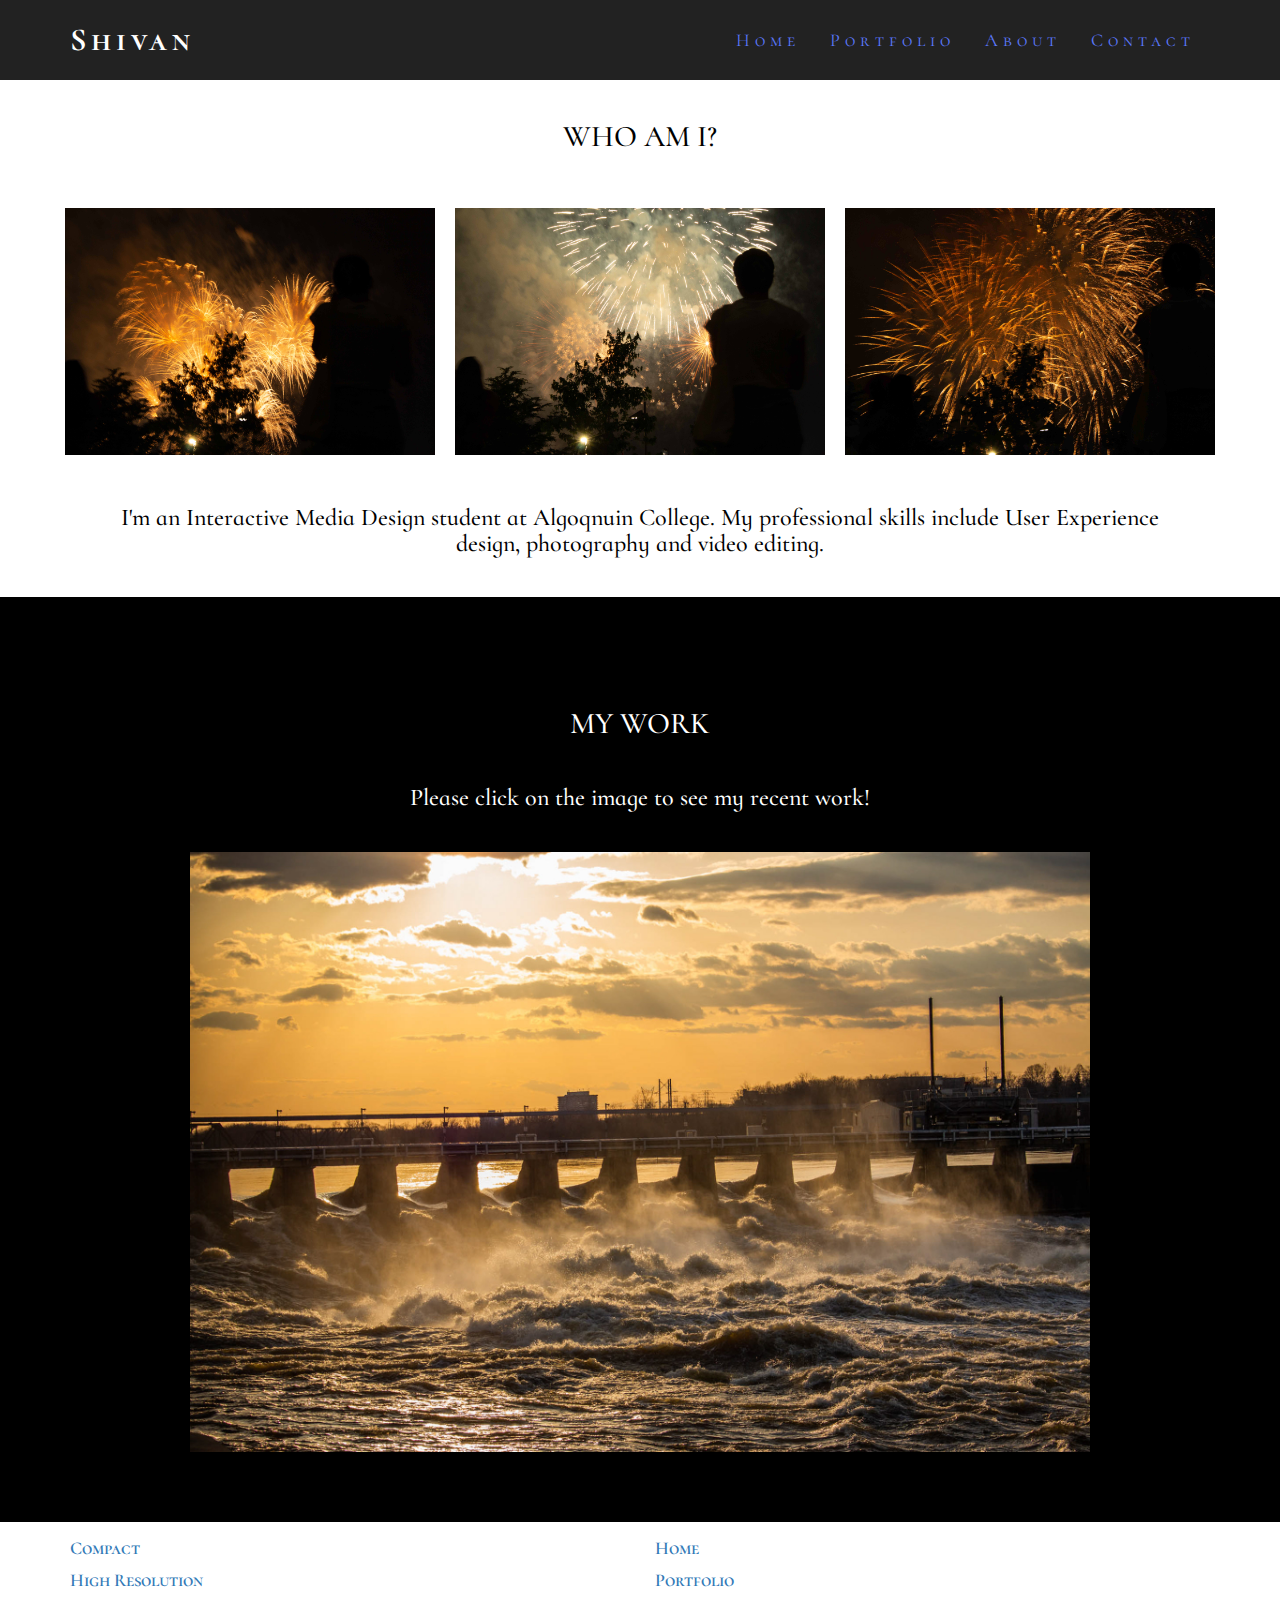
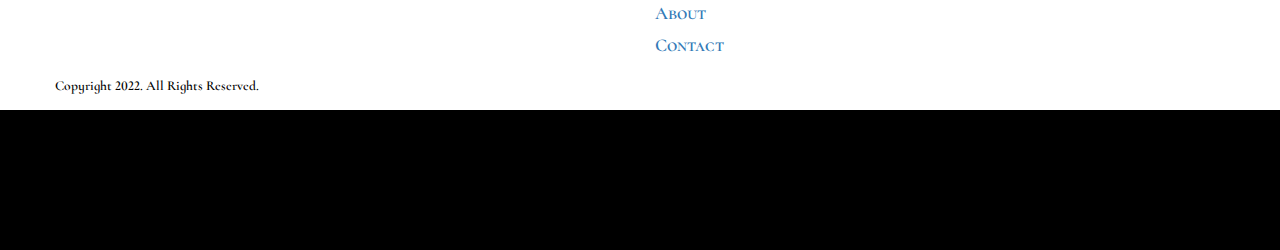
<file: index.html>
<!DOCTYPE html>
<html lang="en">
<head>
  <!-- Theme Made By www.w3schools.com - No Copyright -->
  <title>Shivan Portfolio</title>
  <meta charset="utf-8">
  <meta name="viewport" content="width=device-width, initial-scale=1">
  <link rel="stylesheet" href="https://maxcdn.bootstrapcdn.com/bootstrap/3.4.1/css/bootstrap.min.css">
  <link href="https://fonts.googleapis.com/css?family=Montserrat" rel="stylesheet">
  <link rel="preconnect" href="https://fonts.googleapis.com">
<link rel="preconnect" href="https://fonts.gstatic.com" crossorigin>
<link href="https://fonts.googleapis.com/css2?family=Cormorant+Infant:ital,wght@0,300;0,400;0,500;0,600;0,700;1,300;1,400;1,500;1,600;1,700&family=Cormorant+SC:wght@300;400;500;600;700&family=Cormorant:ital,wght@0,300;0,400;0,500;0,600;0,700;1,300;1,400;1,500;1,600;1,700&display=swap" rel="stylesheet">
  <script src="https://ajax.googleapis.com/ajax/libs/jquery/3.6.0/jquery.min.js"></script>
  <script src="https://maxcdn.bootstrapcdn.com/bootstrap/3.4.1/js/bootstrap.min.js"></script>
  <link rel="stylesheet" href="style.css">
  <style>
  body {
    font: 20px Cormorant infant, serif;
    line-height: 1.8;
    color: #000000;
  }
  p {font-size: 16px;}
  .margin {margin-bottom: 45px;}
  .bg-1 { 
    background-color: #ffffff; /* Green */
    color: #000000;
  }
  .bg-2 { 
    background-color: #000000; /* Dark Blue */
    color: #ffffff;
  }
  .bg-3 { 
    background-color: #ffffff; /* White */
    color: #000000;
  }
  .bg-4 { 
    background-color: #000000; /* Black Gray */
    color: rgb(255, 255, 255);
  }
  .container-fluid {
    padding-top: 70px;
    padding-bottom: 70px;
  }
  .navbar {
    padding-top: 15px;
    padding-bottom: 15px;
    border: 0;
    border-radius: 0;
    margin-bottom: 0;
    font-size: 12px;
    letter-spacing: 5px;
  }
  .navbar-nav  li a:hover {
    
    background-color: rgb(193, 71, 71);
    color: #ffffff !important;
    
  }
  </style>
</head>
<body>

<!-- Navbar -->
<nav class="navbar navbar-inverse">
  <div class="container">
    <div class="navbar-header">
      <button type="button" class="navbar-toggle" data-toggle="collapse" data-target="#myNavbar">
        <span class="icon-bar"></span>
        <span class="icon-bar"></span>
        <span class="icon-bar"></span>                        
      </button>
      <a class="navbar-brand" href="index.html" style="color:white">Shivan</a>
    </div>
    <div class="collapse navbar-collapse" id="myNavbar">
      <ul class="nav navbar-nav navbar-right">
        <li><a href="index.html" style="color:rgb(92, 121, 252)">Home</a></li>
        <li><a href="portfolio.html" style="color:rgb(92, 121, 252)">Portfolio</a></li>
        <li><a href="about.html" style="color:rgb(92, 121, 252)">About</a></li>
        <li><a href="contact.html" style="color:rgb(92, 121, 252)">Contact</a></li>
      </ul>
    </div>
  </div>
</nav>

<!-- First Container -->
<div class="container text-center bg-1">
  <h2 class="margin">WHO AM I?</h2>

<div class="row">

  <div class="column">
    <a href="about.html">
    <img src="images/fireworks_webfile_image/fireworks-5.jpg" alt="fireworks_5" style="width:100%">
  </div>
</a>

  <div class="column">
    <a href="about.html">
    <img src="images/fireworks_webfile_image/fireworks-7.jpg" alt="fireworks_1 " style="width:100%">
  </a>
  </div>

  <div class="column">
    <a href="about.html">
    <img src="images/fireworks_webfile_image/fireworks-13.jpg" alt="fireworks_13" style="width:100%">
  </a>
  </div>
</div>
  <h3>I'm an Interactive Media Design student at Algoqnuin College. My professional skills include User Experience design, photography and video editing. </h3>
</div>

<!-- Second Container -->
<div class="container-fluid bg-2 text-center">
  <h2 class="margin">MY WORK</h2>
  <h3> Please click on the image to see my recent work! </h3>
  <!-- adding image to portfolio and link-->
  <a href = "portfolio.html">
  <img src="images/portfolio_images/city&nature4.jpg" alt="dam_at_sunset" height="600px" > 
</a>
</div>


<!-- Bootstrap footer-->

<footer class="footer-59391">
  <div class="container">
  <div class="row mb-5">
  <div class="col-md-4">
  <div class="site-logo">
  </div>
  </div>
  <div class="col-md-8 text-md-right">
  <ul class="list-unstyled social-icons">
  <li><a href="#" class="fb"><span class="icon-facebook"></span></a></li>
  <li><a href="#" class="tw"><span class="icon-twitter"></span></a></li>
  <li><a href="#" class="in"><span class="icon-instagram"></span></a></li>
  <li><a href="#" class="be"><span class="icon-behance"></span></a></li>
  <li><a href="#" class="dr"><span class="icon-dribbble"></span></a></li>
  <li><a href="#" class="yt"><span class="icon-play"></span></a></li>
  </ul>
  </div>
  </div>
  <div class="row mb-5">
  <div class="col-md-6 ">
  <ul class="nav-links list-unstyled nav-left">
  <li><a href="portfolio.html">Compact</a></li>
  <li><a href="portfolio copy.html">High Resolution</a></li>
  </ul>
  </div>
  <div class="col-md-6 text-md-right">
  <ul class="nav-links list-unstyled nav-right">
  <li><a href="#">Home</a></li>
  <li><a href="portfolio.html">Portfolio</a></li>
  <li><a href="about.html">About</a></li>
  <li><a href="contact.html">Contact</a></li>
  </ul>
  </div>
  </div>
  <div class="row">
  <div class="col ">
  <div class="copyright">
  <p><small>Copyright 2022. All Rights Reserved.</small></p>
  </div>
  </div>
  </div>
  </div>
  </footer>


<!-- Footer -->
<footer class="container-fluid bg-4 text-center">
  
</footer>

</body>
</html>
</file>
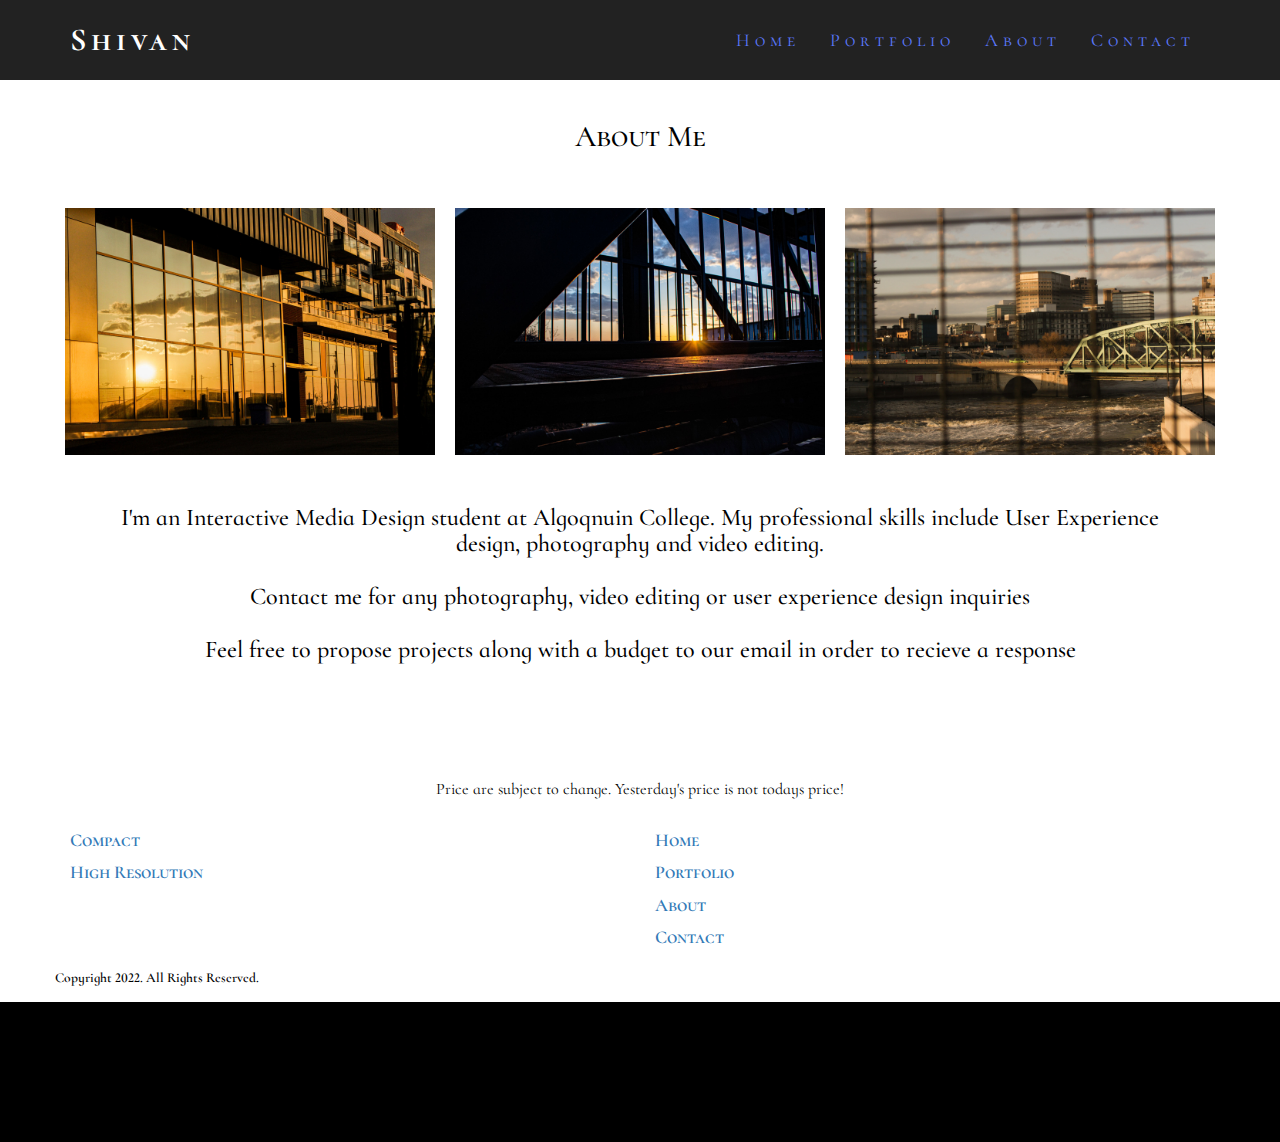
<file: about.html>
<!DOCTYPE html>
<html lang="en">
<head>
  <!-- Theme Made By www.w3schools.com - No Copyright -->
  <title>Shivan Portfolio</title>
  <meta charset="utf-8">
  <meta name="viewport" content="width=device-width, initial-scale=1">
  <link rel="stylesheet" href="https://maxcdn.bootstrapcdn.com/bootstrap/3.4.1/css/bootstrap.min.css">
  <link href="https://fonts.googleapis.com/css?family=Montserrat" rel="stylesheet">
  <link rel="preconnect" href="https://fonts.googleapis.com">
<link rel="preconnect" href="https://fonts.gstatic.com" crossorigin>
<link href="https://fonts.googleapis.com/css2?family=Cormorant+Infant:ital,wght@0,300;0,400;0,500;0,600;0,700;1,300;1,400;1,500;1,600;1,700&family=Cormorant+SC:wght@300;400;500;600;700&family=Cormorant:ital,wght@0,300;0,400;0,500;0,600;0,700;1,300;1,400;1,500;1,600;1,700&display=swap" rel="stylesheet">
  <script src="https://ajax.googleapis.com/ajax/libs/jquery/3.6.0/jquery.min.js"></script>
  <script src="https://maxcdn.bootstrapcdn.com/bootstrap/3.4.1/js/bootstrap.min.js"></script>
  <link rel="stylesheet" href="style.css">
  <style>
  body {
    font: 20px Cormorant infant, serif;
    line-height: 1.8;
    color: #000000;
  }
  p {font-size: 16px;}
  .margin {margin-bottom: 45px;}
  .bg-1 { 
    background-color: #ffffff; /* Green */
    color: #000000;
  }
  .bg-2 { 
    background-color: #000000; /* Dark Blue */
    color: #ffffff;
  }
  .bg-3 { 
    background-color: #ffffff; /* White */
    color: #000000;
  }
  .bg-4 { 
    background-color: #000000; /* Black Gray */
    color: rgb(255, 255, 255);
  }
  .container-fluid {
    padding-top: 70px;
    padding-bottom: 70px;
  }
  .navbar {
    padding-top: 15px;
    padding-bottom: 15px;
    border: 0;
    border-radius: 0;
    margin-bottom: 0;
    font-size: 12px;
    letter-spacing: 5px;
  }
  .navbar-nav  li a:hover {
    
    background-color: rgb(255, 255, 255);
    color: #ffffff !important;
    
  }
  </style>
</head>
<body>

<!-- Navbar -->
<nav class="navbar navbar-inverse">
    <div class="container">
      <div class="navbar-header">
        <button type="button" class="navbar-toggle" data-toggle="collapse" data-target="#myNavbar">
          <span class="icon-bar"></span>
          <span class="icon-bar"></span>
          <span class="icon-bar"></span>                        
        </button>
        <a class="navbar-brand" href="index.html" style="color:white">Shivan</a>
      </div>
      <div class="collapse navbar-collapse" id="myNavbar">
        <ul class="nav navbar-nav navbar-right">
          <li><a href="index.html" style="color:rgb(92, 121, 252)">Home</a></li>
          <li><a href="portfolio.html" style="color:rgb(92, 121, 252)">Portfolio</a></li>
          <li><a href="about.html" style="color:rgb(92, 121, 252)">About</a></li>
          <li><a href="contact.html" style="color:rgb(92, 121, 252)">Contact</a></li>
        </ul>
      </div>
    </div>
  </nav>


  <div class="container text-center bg-1">
    <h2 class="margin">About Me</h2>
  
  <div class="row">
  

    <div class="column">
        <a href="portfolio.html">
        <img src="images/portfolio_images/city&nature17.jpg" alt="city_17" style="width:100%">
      </a>
      </div>

    <div class="column">
      <a href="portfolio.html">
      <img src="images/portfolio_images/city&nature18.jpg" alt="city_18" style="width:100%">
    </div>
  </a>
  
    
  
    <div class="column">
      <a href="portfolio.html">
        <img src="images/portfolio_images/city&nature1.jpg" alt="city_1" style="width:100%">
    </a>
    </div>
  </div>
    <h3>I'm an Interactive Media Design student at Algoqnuin College. My professional skills include User Experience design, photography and video editing.<br>
    <br>
Contact me for any photography, video editing or user experience design inquiries <br>
<br>
Feel free to propose projects along with a budget to our email in order to recieve a response </h3>
<br>
<br>
<p >Price are subject to change. Yesterday's price is not todays price!</p>

  </div>
  








<!-- Bootstrap footer-->

<footer class="footer-59391">
    <div class="container">
    <div class="row mb-5">
    <div class="col-md-4">
    <div class="site-logo">
    </div>
    </div>
    <div class="col-md-8 text-md-right">
    <ul class="list-unstyled social-icons">
    <li><a href="#" class="fb"><span class="icon-facebook"></span></a></li>
    <li><a href="#" class="tw"><span class="icon-twitter"></span></a></li>
    <li><a href="#" class="in"><span class="icon-instagram"></span></a></li>
    <li><a href="#" class="be"><span class="icon-behance"></span></a></li>
    <li><a href="#" class="dr"><span class="icon-dribbble"></span></a></li>
    <li><a href="#" class="yt"><span class="icon-play"></span></a></li>
    </ul>
    </div>
    </div>
    <div class="row mb-5">
    <div class="col-md-6 ">
    <ul class="nav-links list-unstyled nav-left">
    <li><a href="portfolio.html">Compact</a></li>
    <li><a href="portfolio copy.html">High Resolution</a></li>
    </ul>
    </div>
    <div class="col-md-6 text-md-right">
    <ul class="nav-links list-unstyled nav-right">
    <li><a href="#">Home</a></li>
    <li><a href="portfolio.html">Portfolio</a></li>
    <li><a href="about.html">About</a></li>
    <li><a href="contact.html">Contact</a></li>
    </ul>
    </div>
    </div>
    <div class="row">
    <div class="col ">
    <div class="copyright">
    <p><small>Copyright 2022. All Rights Reserved.</small></p>
    </div>
    </div>
    </div>
    </div>
    </footer>
  
  
  <!-- Footer -->
  <footer class="container-fluid bg-4 text-center">
    
  </footer>



</body>
</html>
</file>
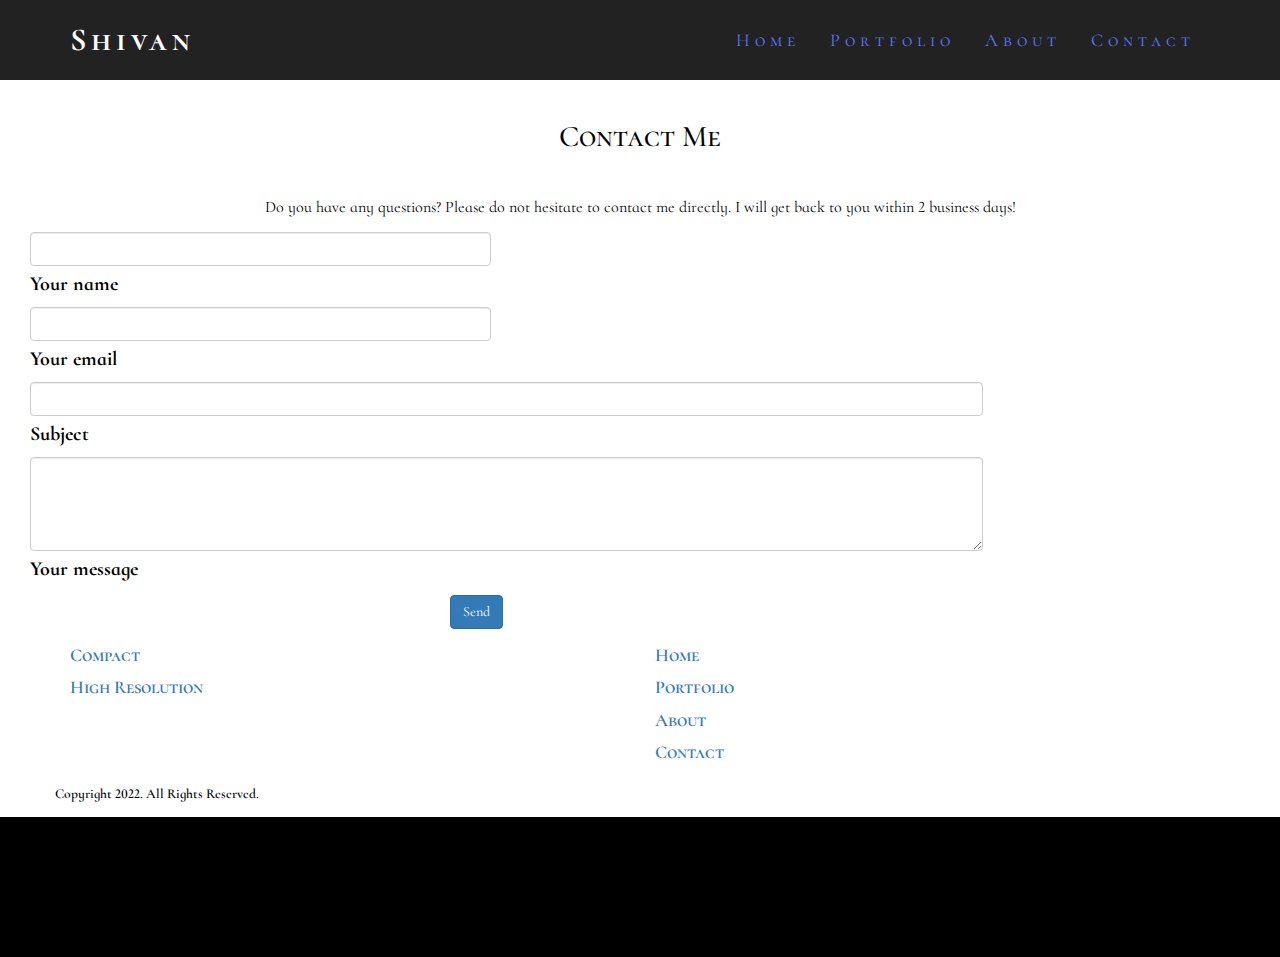
<file: contact.html>
<!DOCTYPE html>
<html lang="en">
<head>
  <!-- Theme Made By www.w3schools.com - No Copyright -->
  <title>Shivan Portfolio</title>
  <meta charset="utf-8">
  <meta name="viewport" content="width=device-width, initial-scale=1">
  <link rel="stylesheet" href="https://maxcdn.bootstrapcdn.com/bootstrap/3.4.1/css/bootstrap.min.css">
  <link href="https://fonts.googleapis.com/css?family=Montserrat" rel="stylesheet">
  <link rel="preconnect" href="https://fonts.googleapis.com">
<link rel="preconnect" href="https://fonts.gstatic.com" crossorigin>
<link href="https://fonts.googleapis.com/css2?family=Cormorant+Infant:ital,wght@0,300;0,400;0,500;0,600;0,700;1,300;1,400;1,500;1,600;1,700&family=Cormorant+SC:wght@300;400;500;600;700&family=Cormorant:ital,wght@0,300;0,400;0,500;0,600;0,700;1,300;1,400;1,500;1,600;1,700&display=swap" rel="stylesheet">
  <script src="https://ajax.googleapis.com/ajax/libs/jquery/3.6.0/jquery.min.js"></script>
  <script src="https://maxcdn.bootstrapcdn.com/bootstrap/3.4.1/js/bootstrap.min.js"></script>
  <link rel="stylesheet" href="style.css">
  <style>
  body {
    font: 20px Cormorant infant, serif;
    line-height: 1.8;
    color: #000000;
  }
  p {font-size: 16px;}
  .margin {margin-bottom: 45px;}
  .bg-1 { 
    background-color: #ffffff; /* Green */
    color: #000000;
  }
  .bg-2 { 
    background-color: #000000; /* Dark Blue */
    color: #ffffff;
  }
  .bg-3 { 
    background-color: #ffffff; /* White */
    color: #000000;
  }
  .bg-4 { 
    background-color: #000000; /* Black Gray */
    color: rgb(255, 255, 255);
  }
  .container-fluid {
    padding-top: 70px;
    padding-bottom: 70px;
  }
  .navbar {
    padding-top: 15px;
    padding-bottom: 15px;
    border: 0;
    border-radius: 0;
    margin-bottom: 0;
    font-size: 12px;
    letter-spacing: 5px;
  }
  .navbar-nav  li a:hover {
    
    background-color: rgb(255, 255, 255);
    color: #ffffff !important;
    
  }
  </style>
</head>
<body>

<!-- Navbar -->
<nav class="navbar navbar-inverse">
    <div class="container">
      <div class="navbar-header">
        <button type="button" class="navbar-toggle" data-toggle="collapse" data-target="#myNavbar">
          <span class="icon-bar"></span>
          <span class="icon-bar"></span>
          <span class="icon-bar"></span>                        
        </button>
        <a class="navbar-brand" href="index.html" style="color:white">Shivan</a>
      </div>
      <div class="collapse navbar-collapse" id="myNavbar">
        <ul class="nav navbar-nav navbar-right">
          <li><a href="index.html" style="color:rgb(92, 121, 252)">Home</a></li>
          <li><a href="portfolio.html" style="color:rgb(92, 121, 252)">Portfolio</a></li>
          <li><a href="about.html" style="color:rgb(92, 121, 252)">About</a></li>
          <li><a href="contact.html" style="color:rgb(92, 121, 252)">Contact</a></li>
        </ul>
      </div>
    </div>
  </nav>

<!--Contact form from bootstrap-->
  <section class="mb-4">

    <!--Section heading-->
    <h2 class="h1-responsive font-weight-bold text-center my-4">Contact Me</h2>
    <!--Section description-->
    <p class="text-center w-responsive mx-auto mb-5">Do you have any questions? Please do not hesitate to contact me directly. I will get back to you within 2 business days!</p>

    <div class="row">
       
        <!--Grid column-->
        <div class="col-md-9 mb-md-0 mb-5">
            <form id="contact-form" name="contact-form" action="mail.php" method="POST">

                <!--Grid row-->
                <div class="row">

                    <!--Grid column-->
                    <div class="col-md-6" style="margin-left: 30px;">
                        <div class="md-form mb-0">
                            <input type="text" id="name" name="name" class="form-control">
                            <label for="name" class="">Your name</label>
                        </div>
                    </div>
                    <!--Grid column-->

                    <!--Grid column-->
                    <div class="col-md-6" style="margin-left: 30px;">
                        <div class="md-form mb-0">
                            <input type="text" id="email" name="email" class="form-control">
                            <label for="email" class="">Your email</label>
                        </div>
                    </div>
                    <!--Grid column-->

                </div>
                <!--Grid row-->

                <!--Grid row-->
                <div class="row">
                    <div class="col-md-12" style="margin-left: 30px;">
                        <div class="md-form mb-0">
                            <input type="text" id="subject" name="subject" class="form-control">
                            <label for="subject" class="">Subject</label>
                        </div>
                    </div>
                </div>
                <!--Grid row-->

                <!--Grid row-->
                <div class="row">

                    <!--Grid column-->
                    <div class="col-md-12" style="margin-left: 30px;">

                        <div class="md-form">
                            <textarea type="text" id="message" name="message" rows="4" class="form-control md-textarea"></textarea>
                            <label for="message">Your message</label>
                        </div>

                    </div>
                </div>
                <!--Grid row-->
         
            </form>

            <div class="text-center text-md-left">
                <a class="btn btn-primary" onclick="document.getElementById('contact-form').submit();">Send</a>
            </div>
            <div class="status"></div>
        </div>
        <!--Grid column-->

     
    </div>

</section>










  <!-- Bootstrap footer-->

<footer class="footer-59391">
    <div class="container">
    <div class="row mb-5">
    <div class="col-md-4">
    <div class="site-logo">
    </div>
    </div>
    <div class="col-md-8 text-md-right">
    <ul class="list-unstyled social-icons">
    <li><a href="#" class="fb"><span class="icon-facebook"></span></a></li>
    <li><a href="#" class="tw"><span class="icon-twitter"></span></a></li>
    <li><a href="#" class="in"><span class="icon-instagram"></span></a></li>
    <li><a href="#" class="be"><span class="icon-behance"></span></a></li>
    <li><a href="#" class="dr"><span class="icon-dribbble"></span></a></li>
    <li><a href="#" class="yt"><span class="icon-play"></span></a></li>
    </ul>
    </div>
    </div>
    <div class="row mb-5">
    <div class="col-md-6 ">
    <ul class="nav-links list-unstyled nav-left">
    <li><a href="portfolio.html">Compact</a></li>
    <li><a href="portfolio copy.html">High Resolution</a></li>
    </ul>
    </div>
    <div class="col-md-6 text-md-right">
    <ul class="nav-links list-unstyled nav-right">
    <li><a href="#">Home</a></li>
    <li><a href="portfolio.html">Portfolio</a></li>
    <li><a href="about.html">About</a></li>
    <li><a href="contact.html">Contact</a></li>
    </ul>
    </div>
    </div>
    <div class="row">
    <div class="col ">
    <div class="copyright">
    <p><small>Copyright 2022. All Rights Reserved.</small></p>
    </div>
    </div>
    </div>
    </div>
    </footer>
  
  
  <!-- Footer -->
  <footer class="container-fluid bg-4 text-center">
    
  </footer>













</body>
</html>
</file>
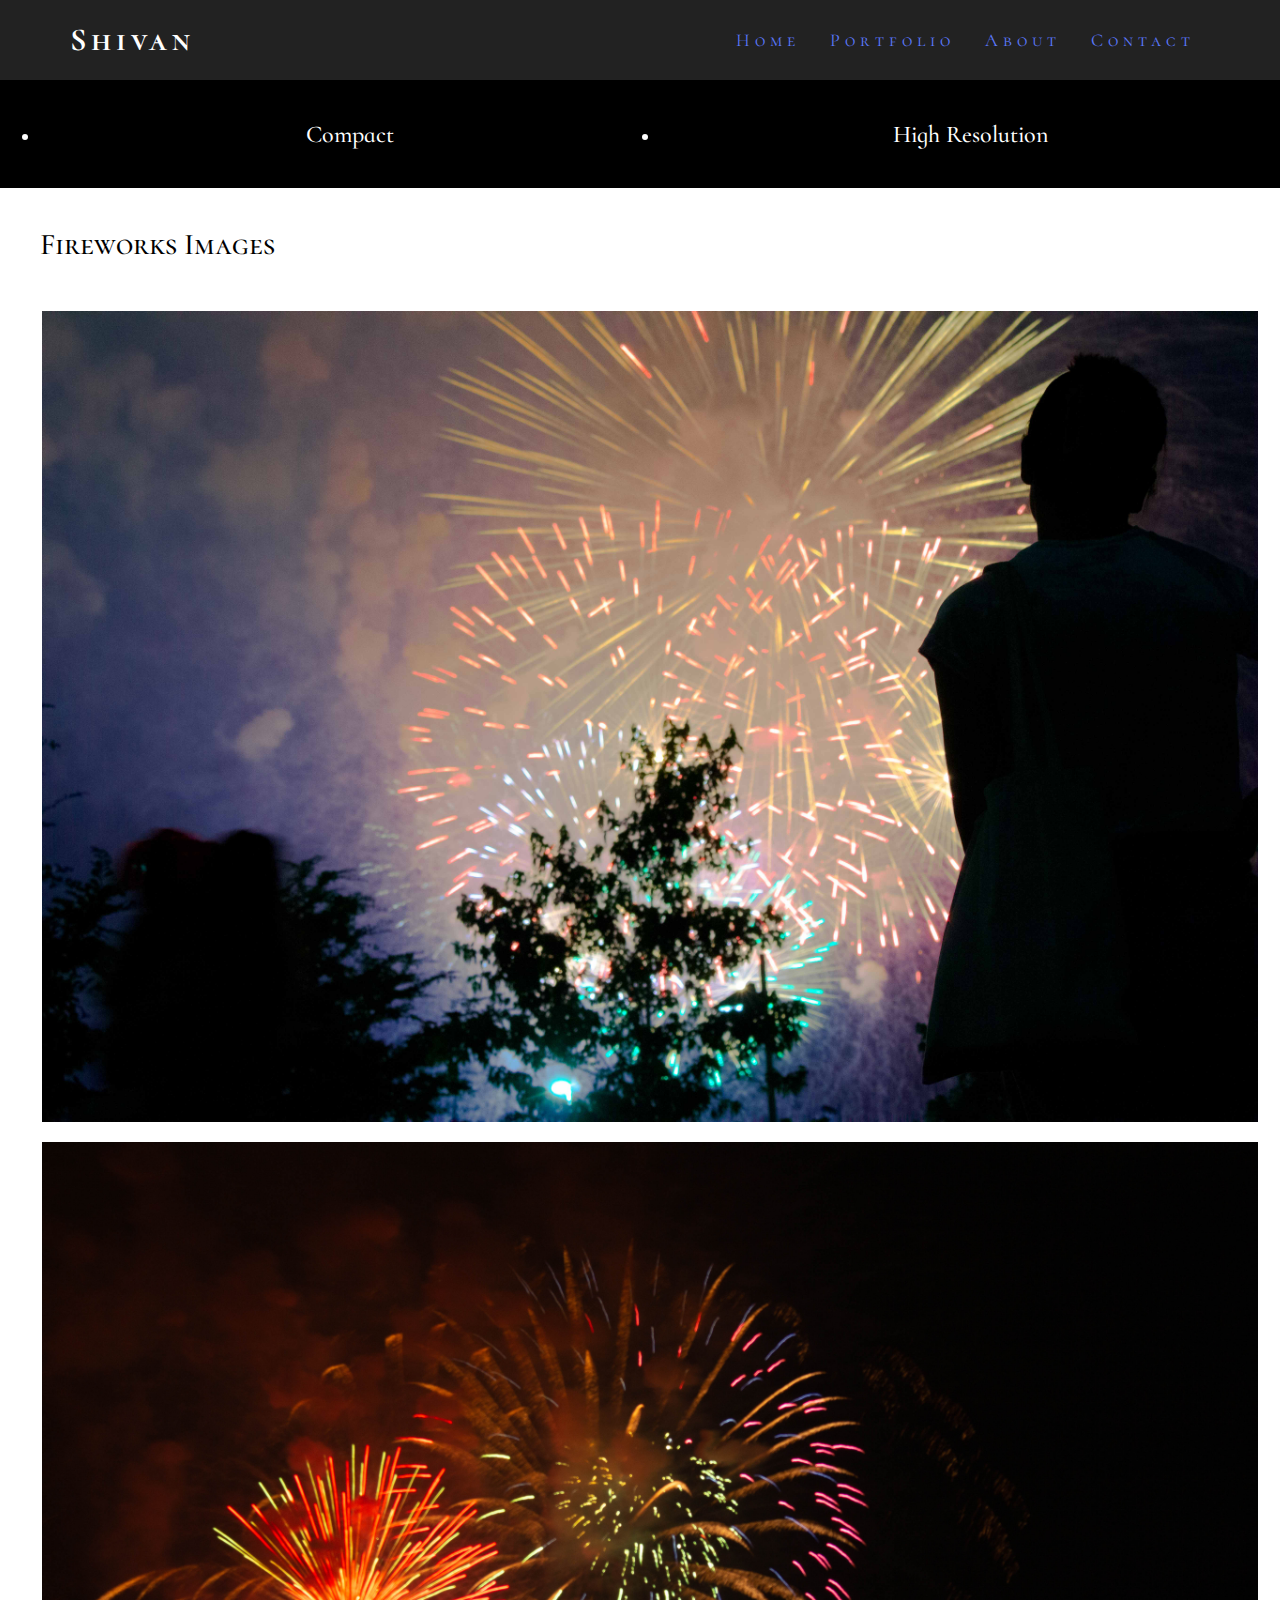
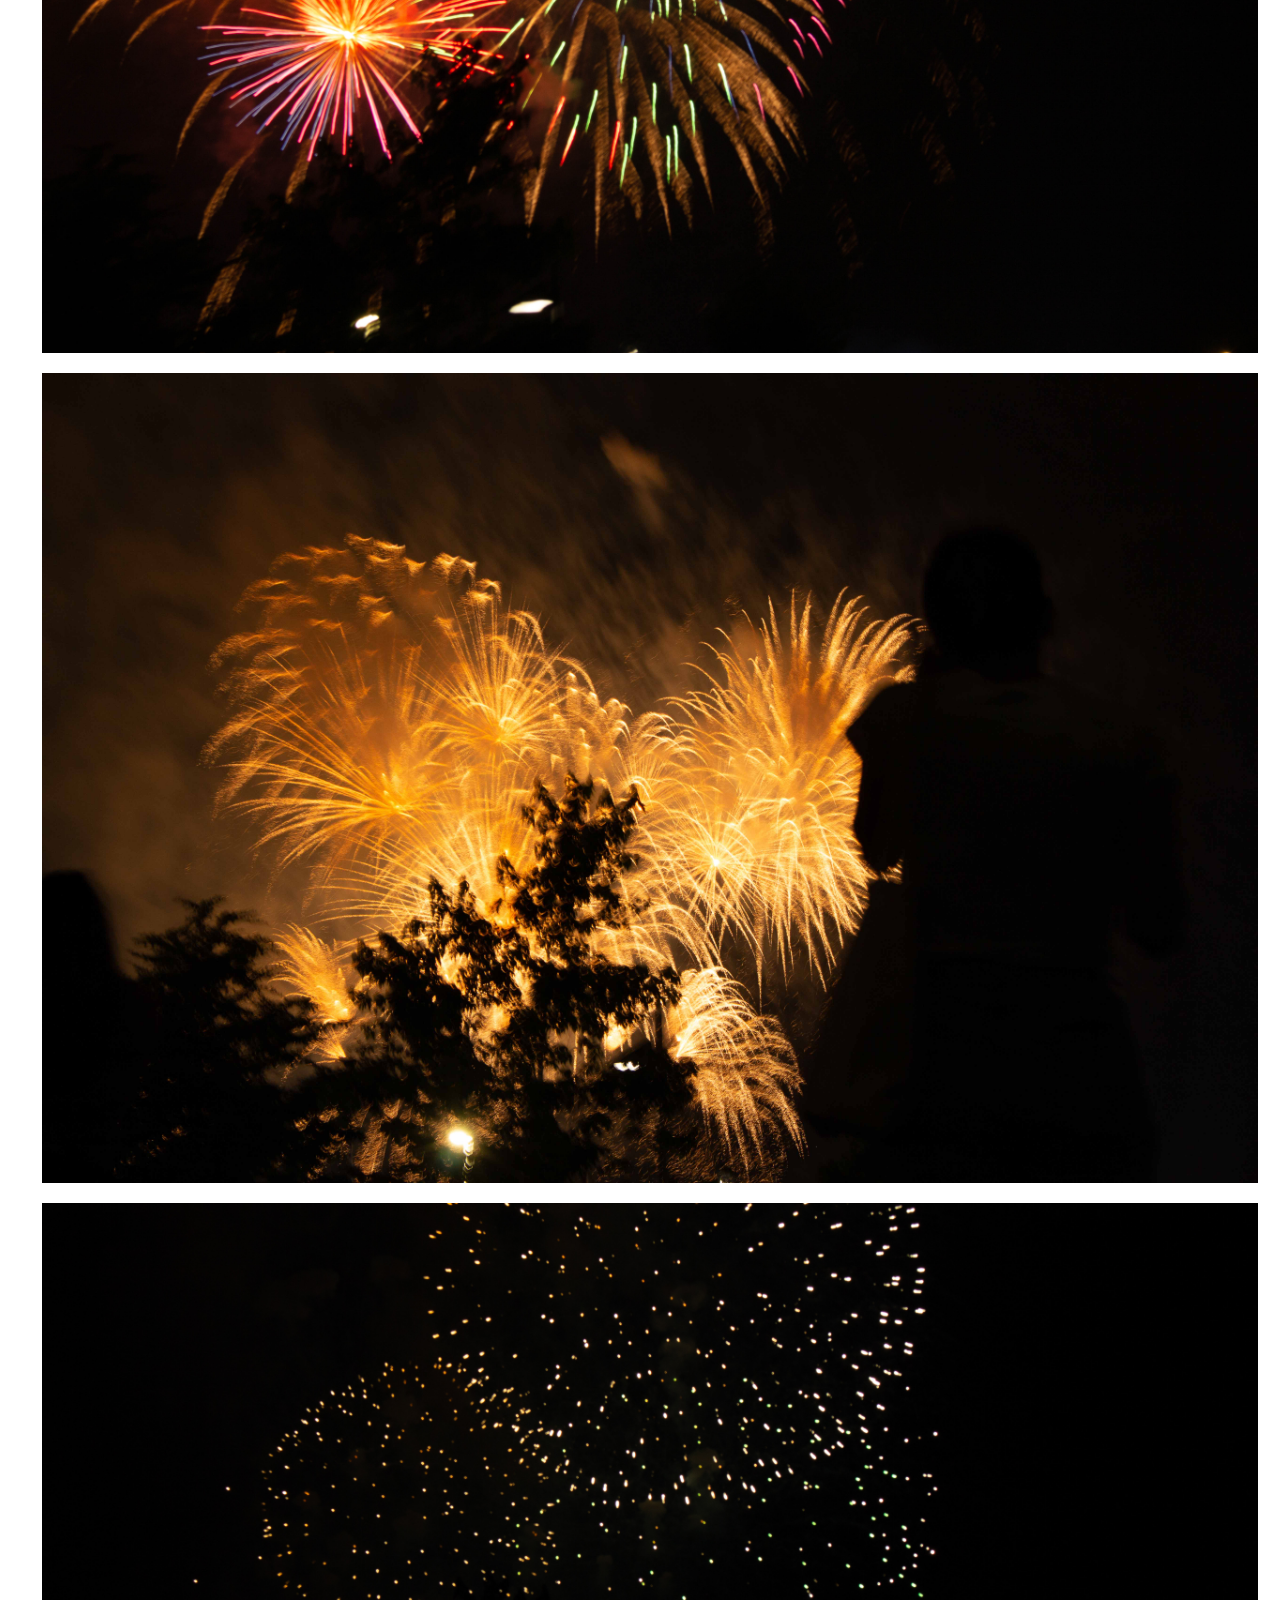
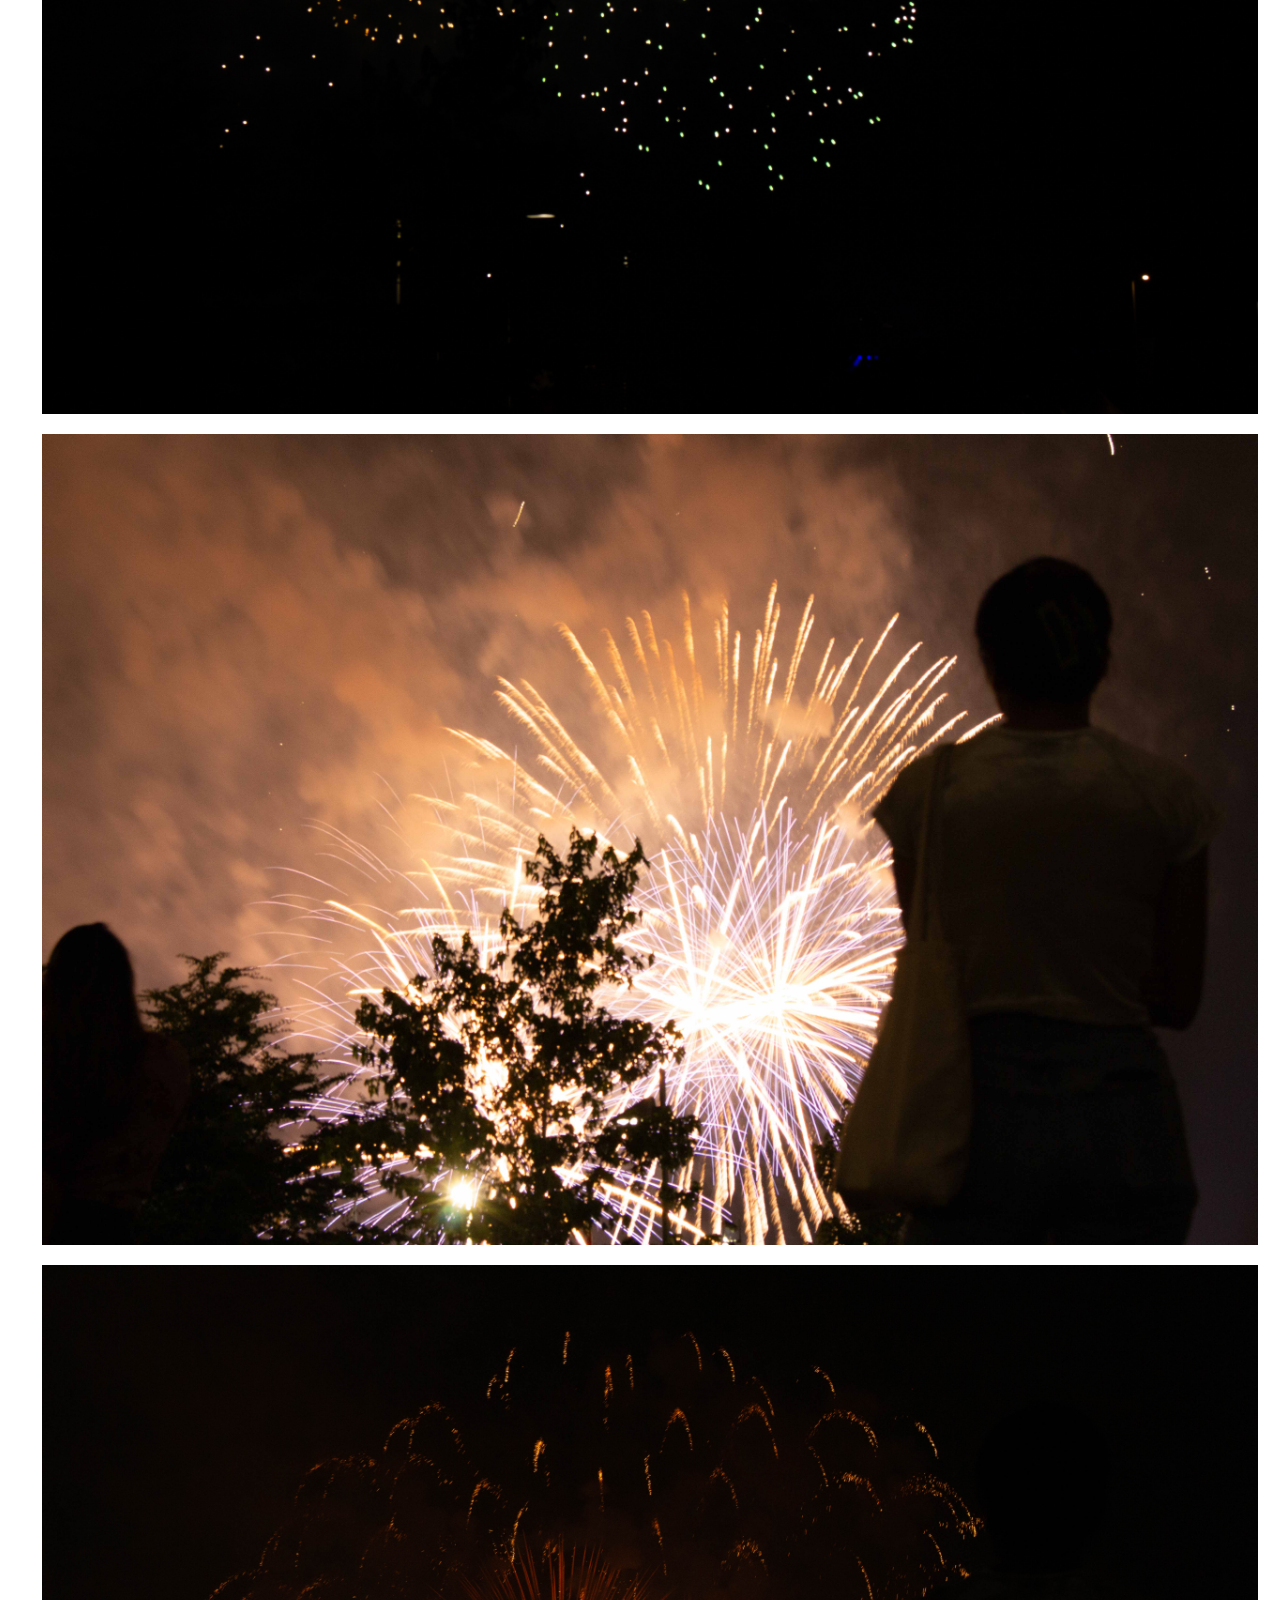
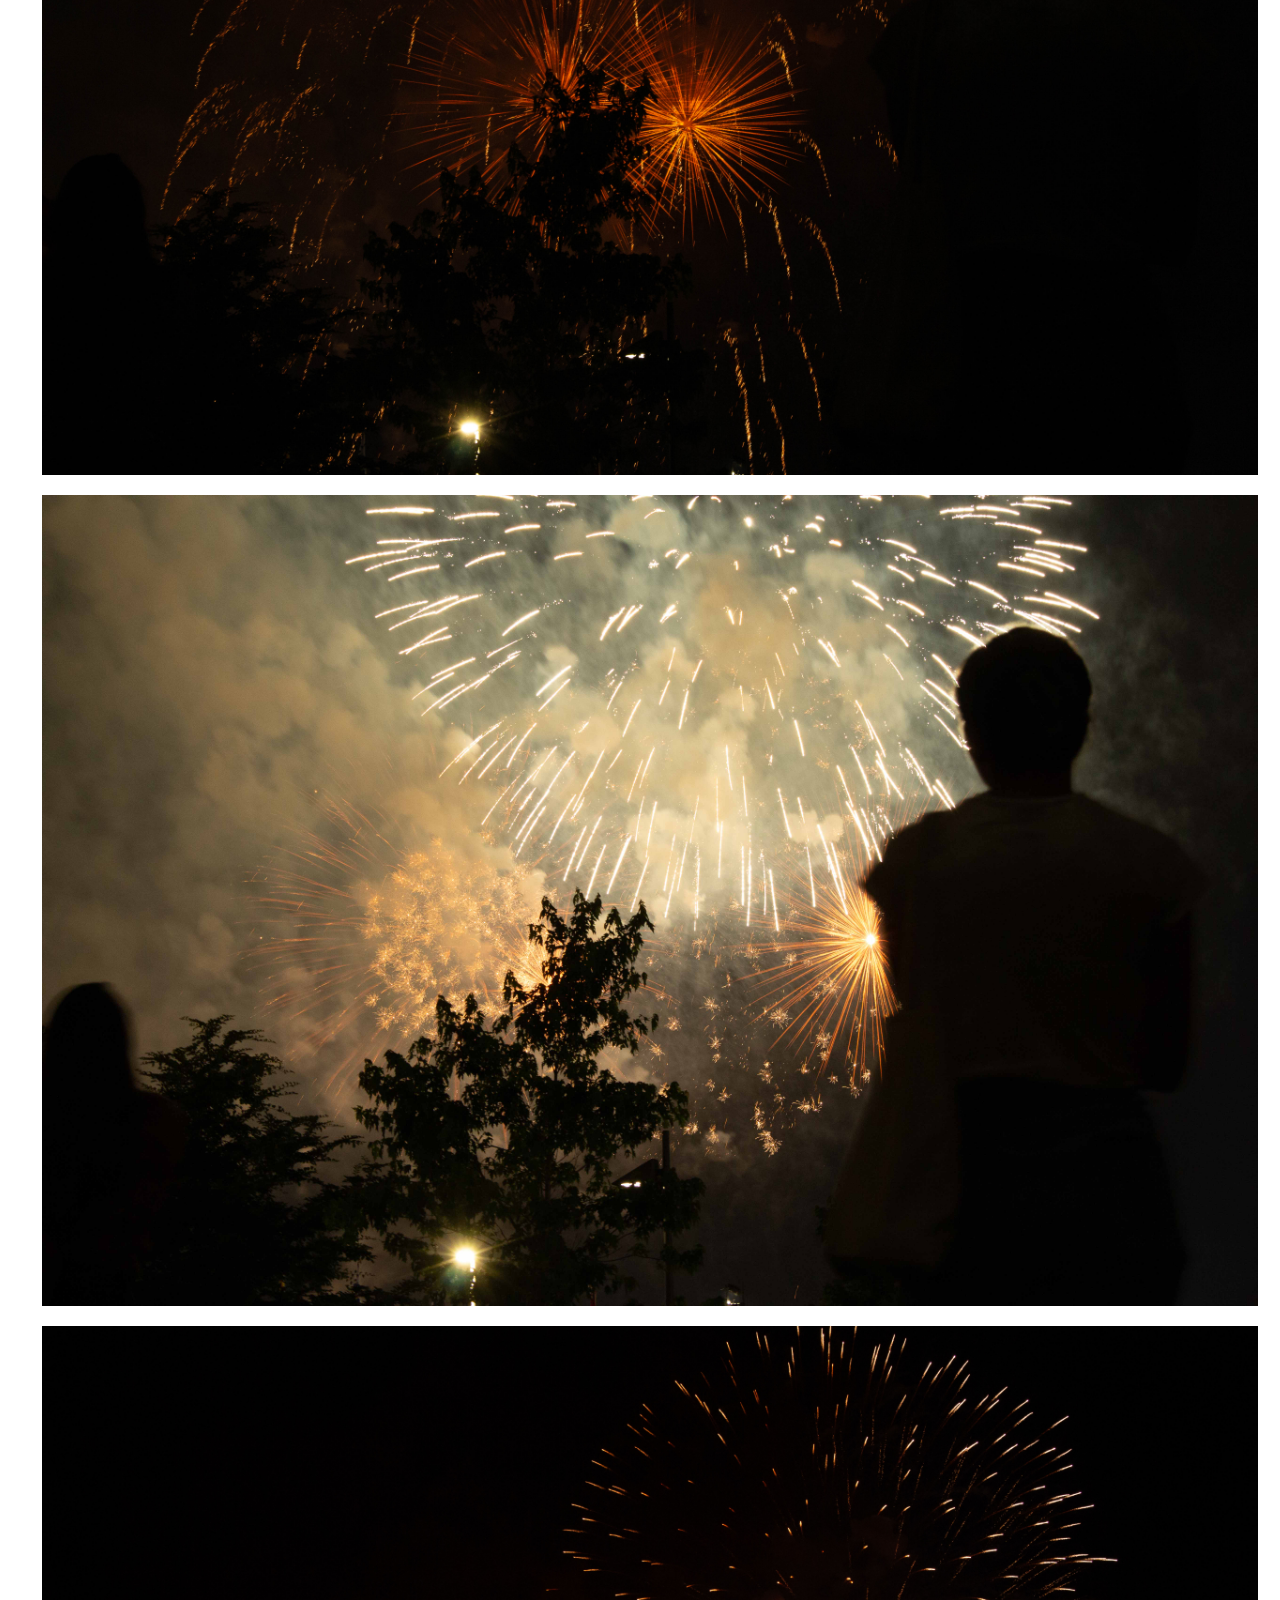
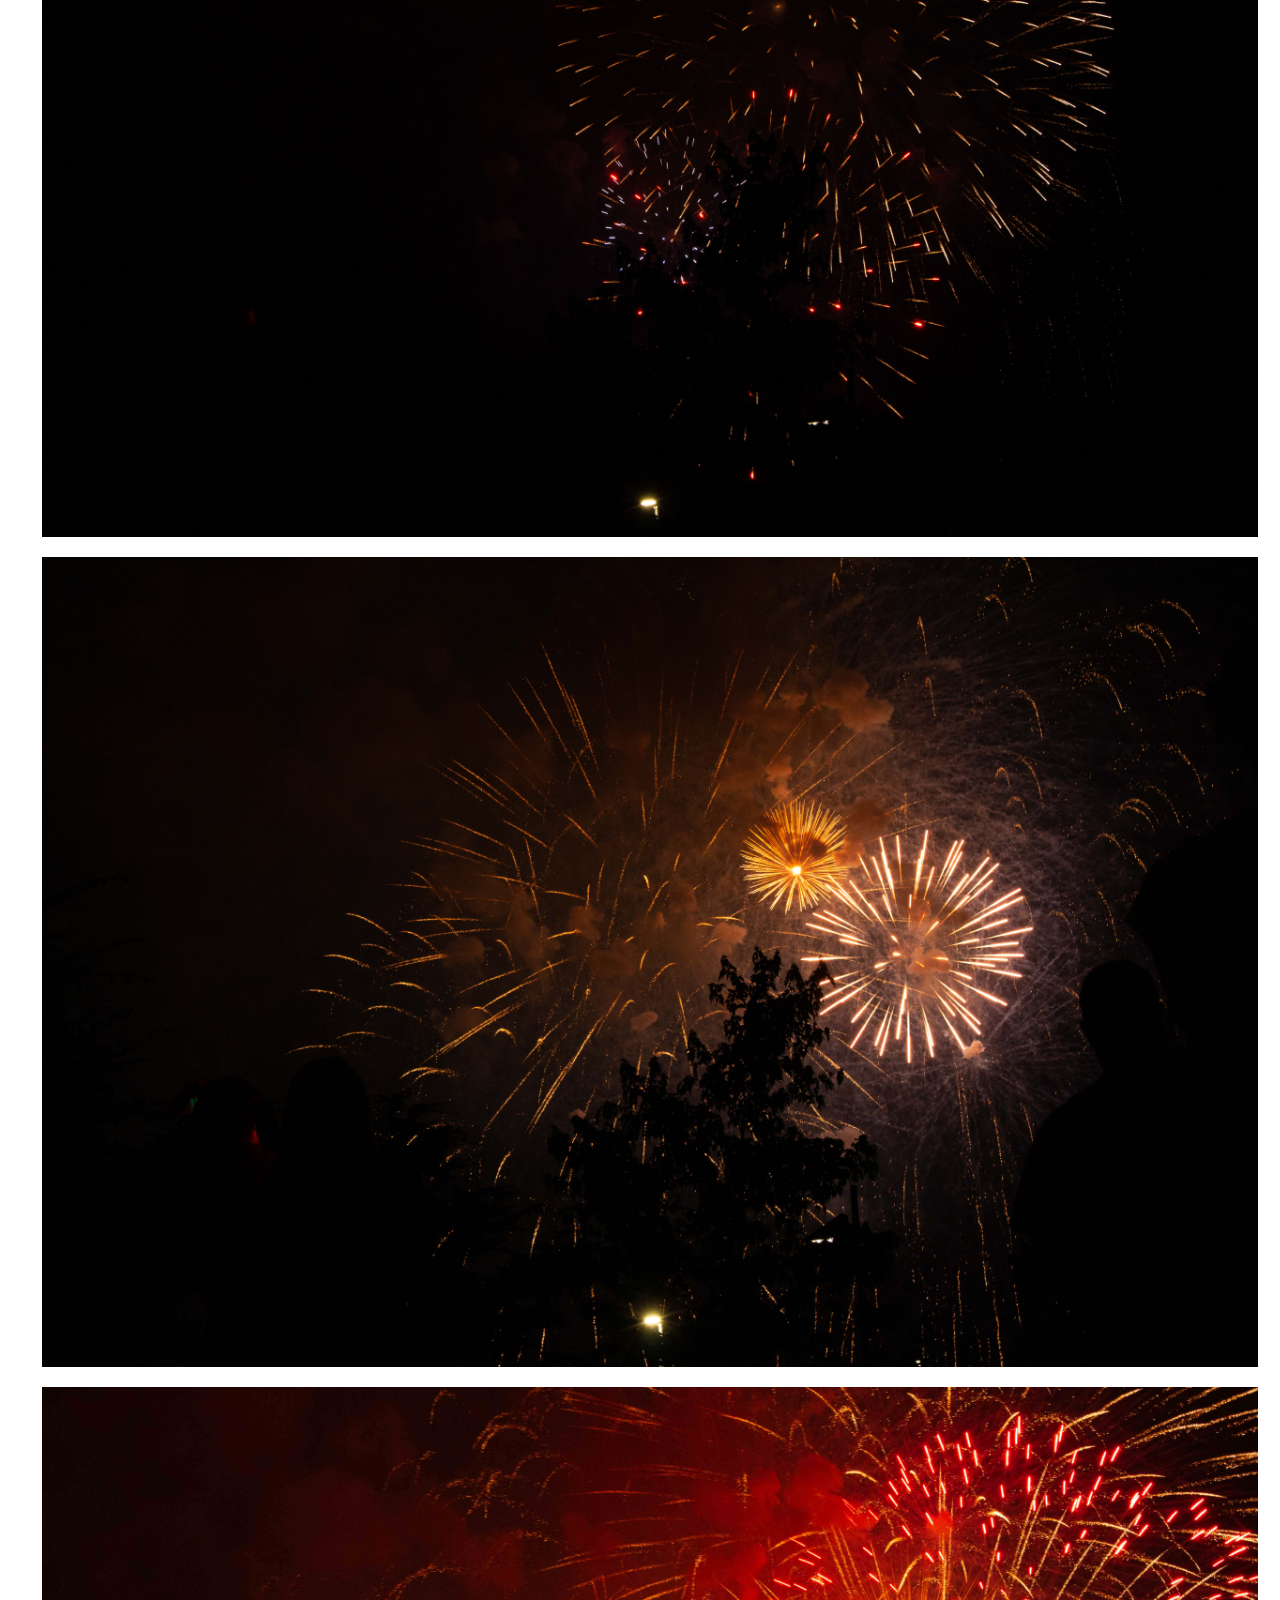
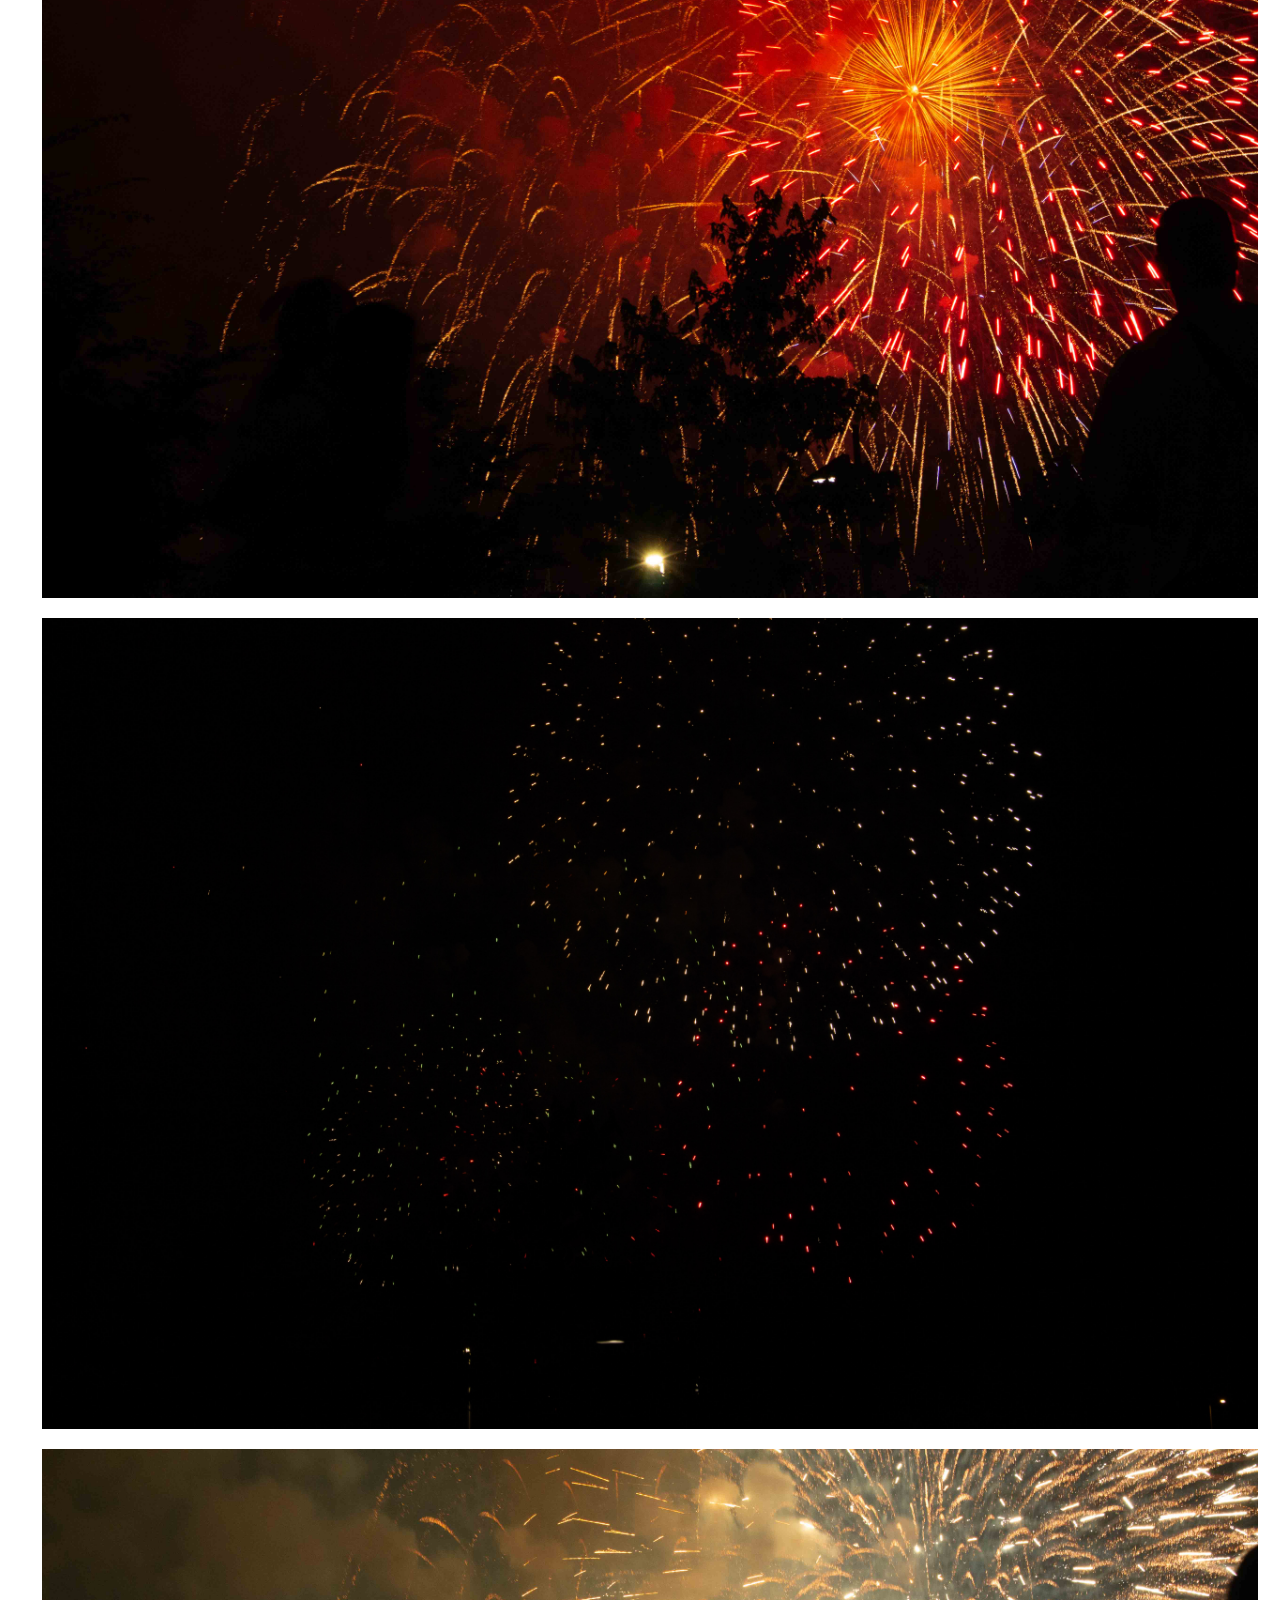
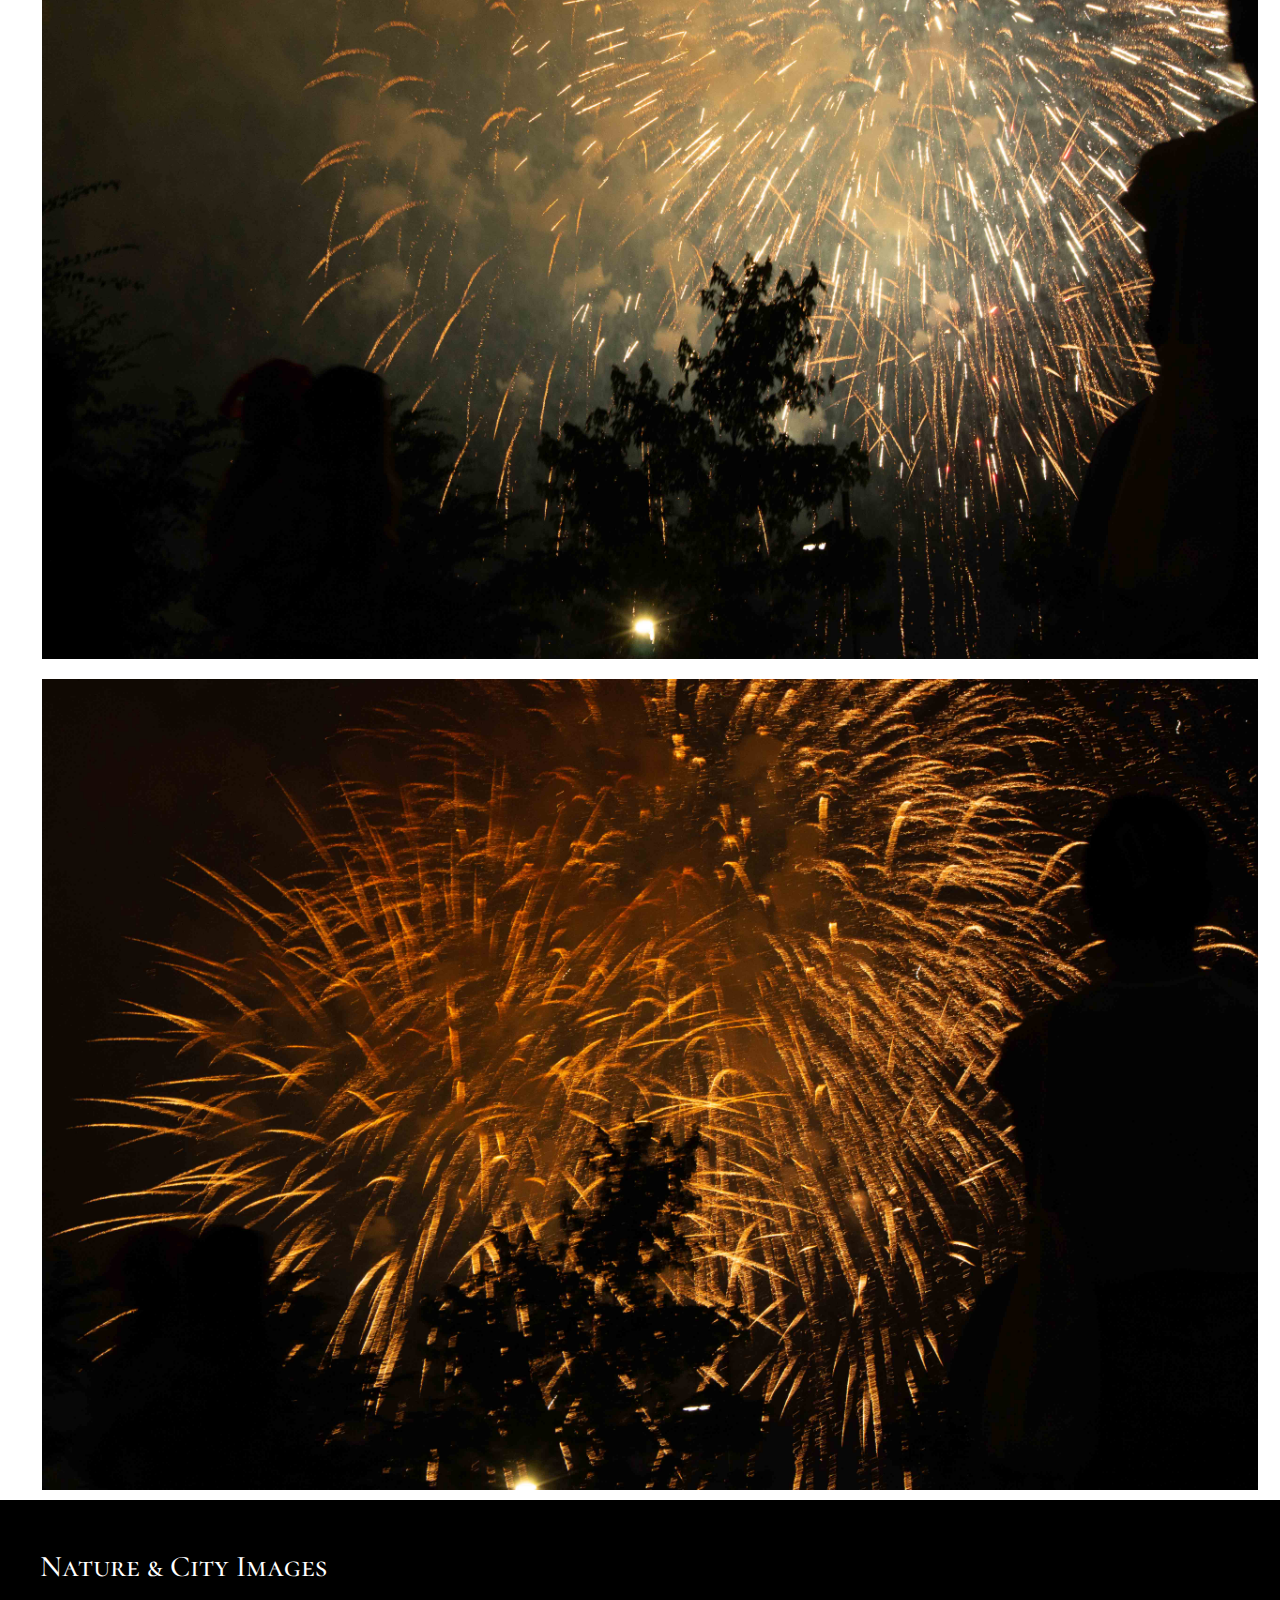
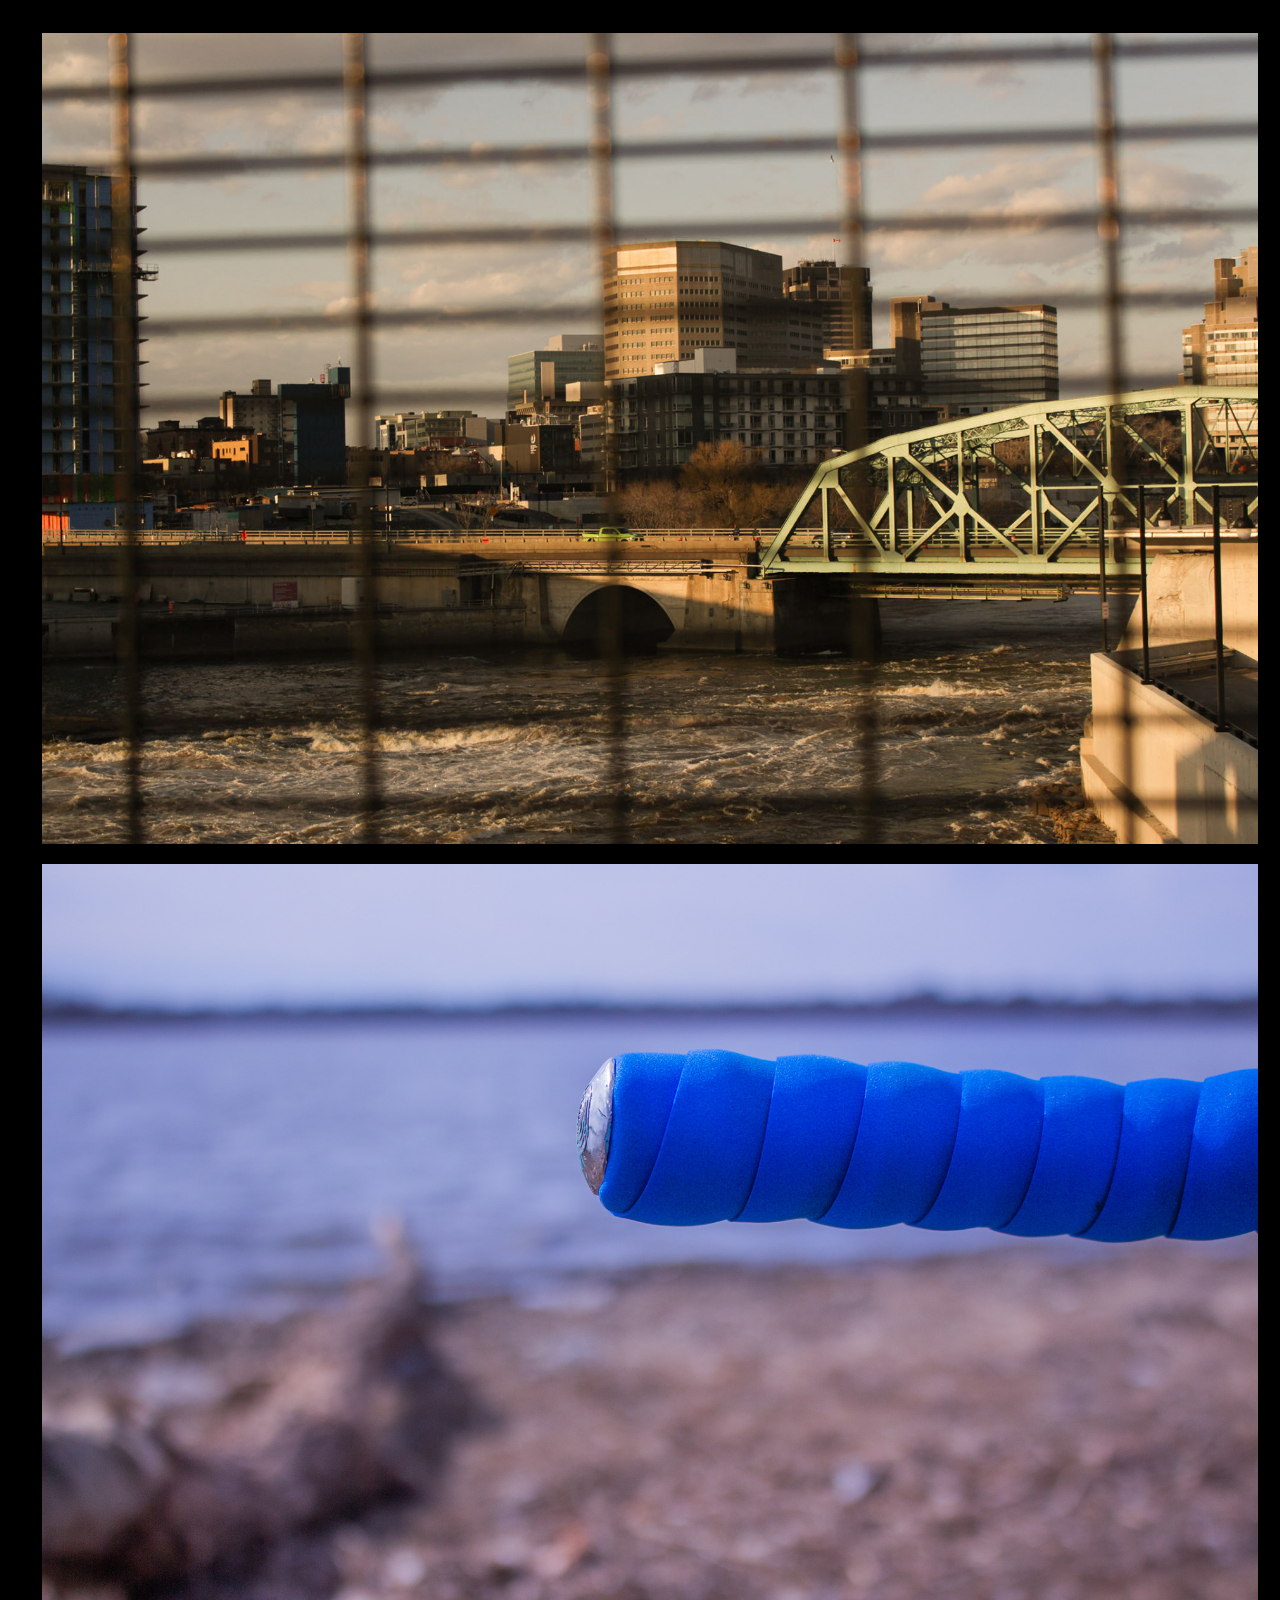
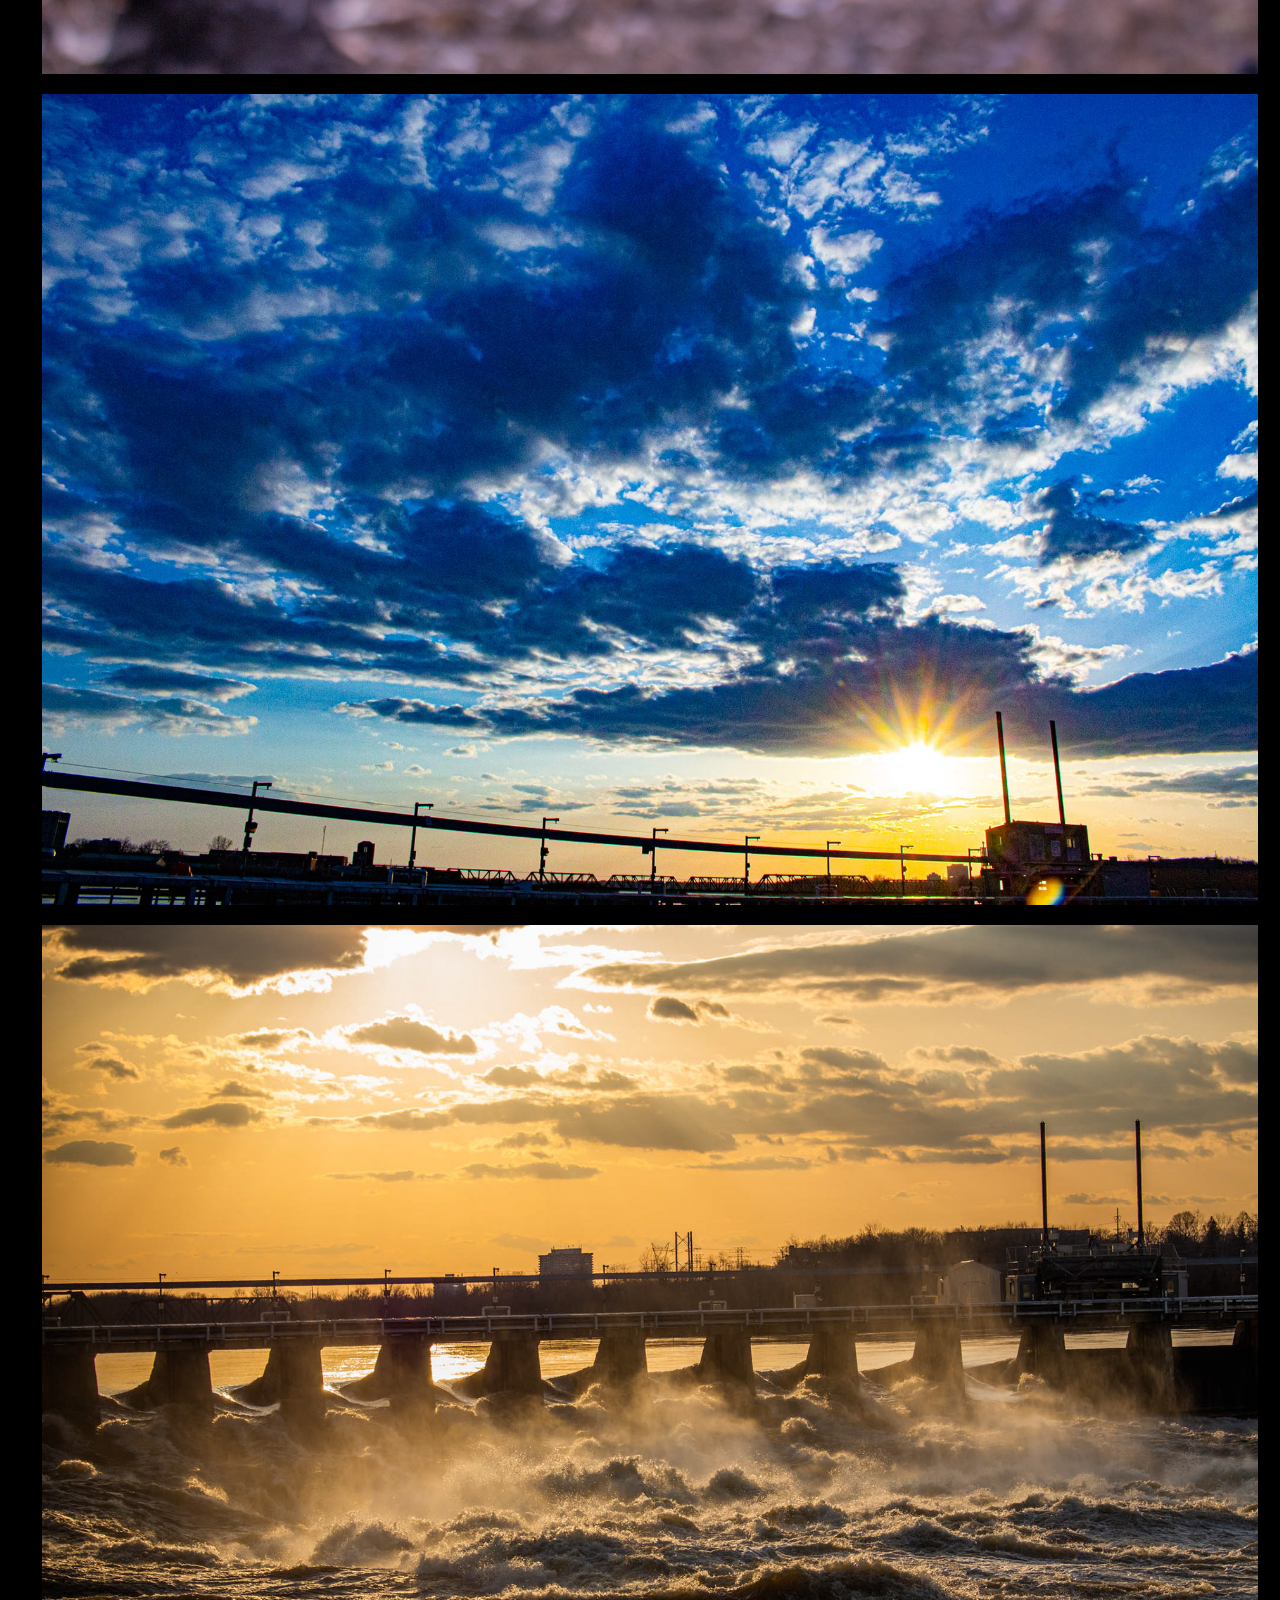
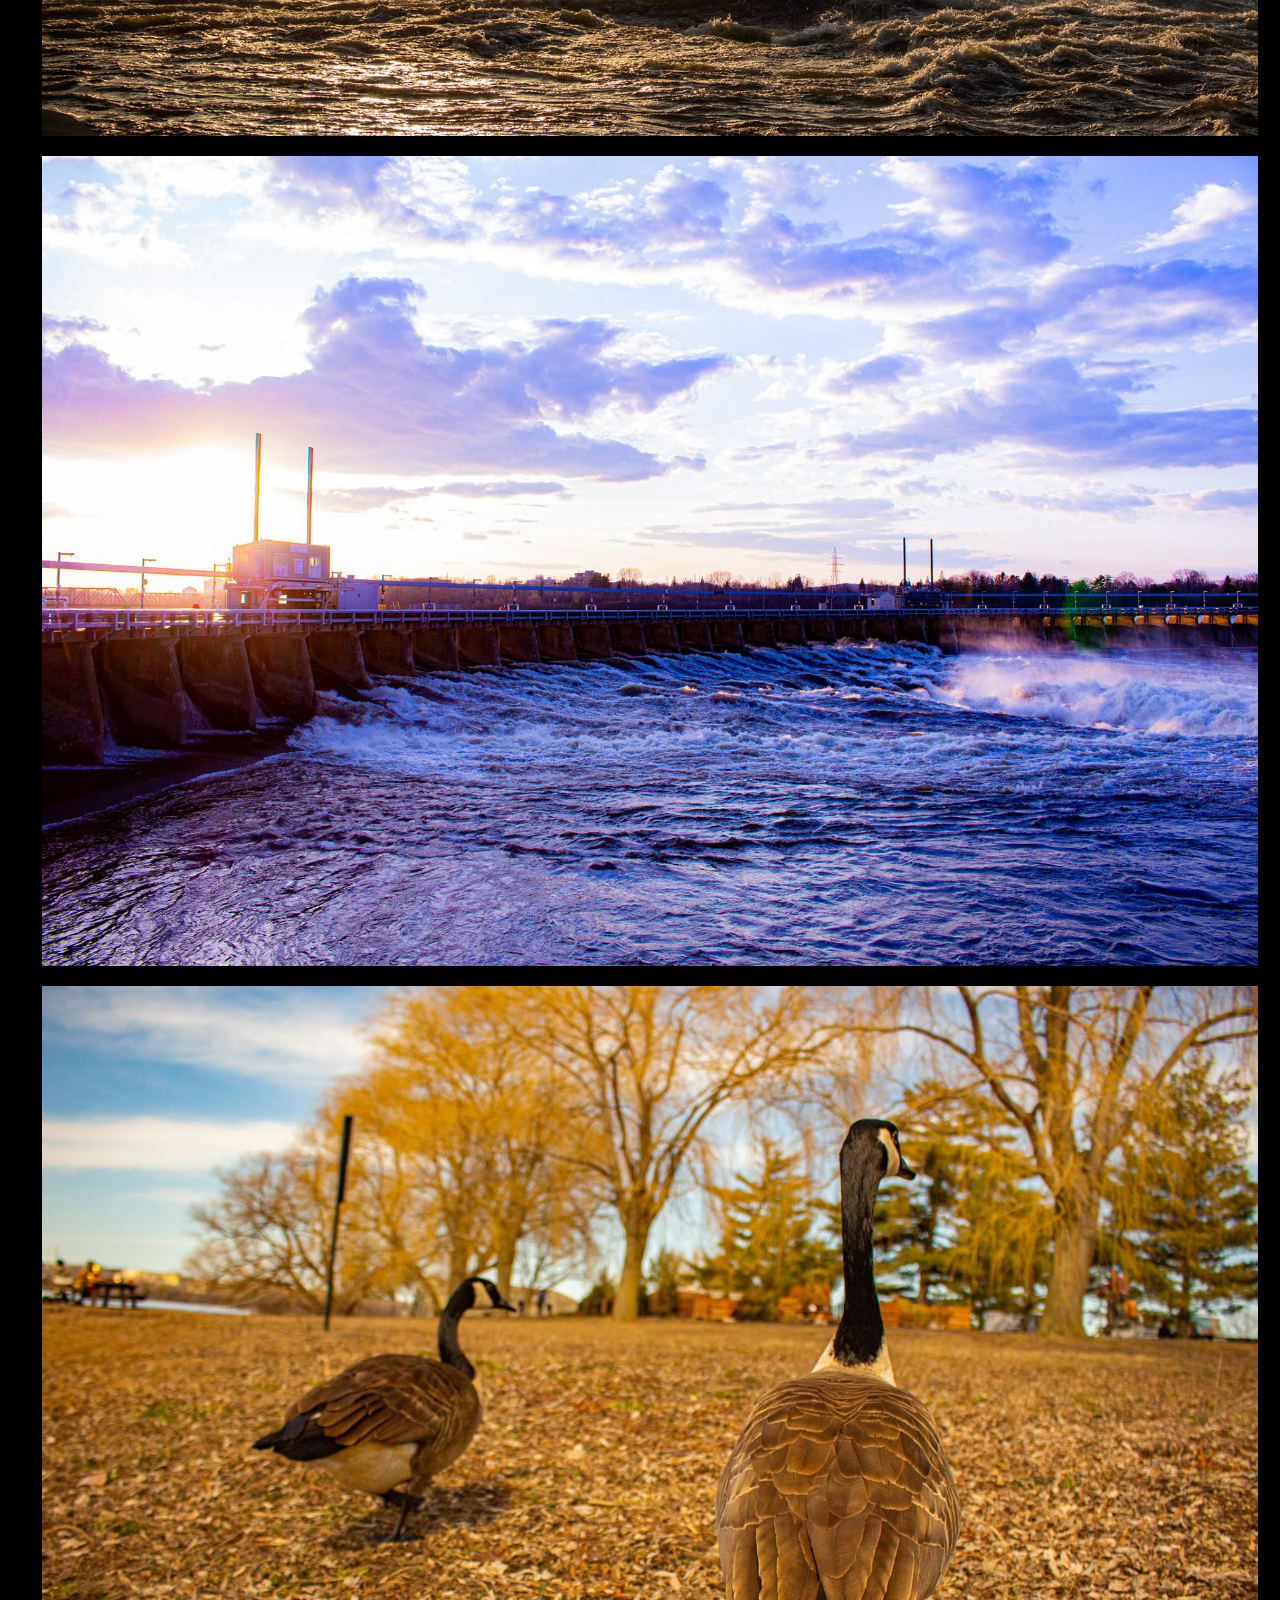
<file: portfolio copy.html>
<!DOCTYPE html>
<html lang="en">
<head>
  <!-- Theme Made By www.w3schools.com - No Copyright -->
  <title>Shivan Portfolio</title>
  <meta charset="utf-8">
  <meta name="viewport" content="width=device-width, initial-scale=1">
  <link rel="stylesheet" href="https://maxcdn.bootstrapcdn.com/bootstrap/3.4.1/css/bootstrap.min.css">
  <link href="https://fonts.googleapis.com/css?family=Montserrat" rel="stylesheet">
  <link rel="preconnect" href="https://fonts.googleapis.com">
<link rel="preconnect" href="https://fonts.gstatic.com" crossorigin>
<link href="https://fonts.googleapis.com/css2?family=Cormorant+Infant:ital,wght@0,300;0,400;0,500;0,600;0,700;1,300;1,400;1,500;1,600;1,700&family=Cormorant+SC:wght@300;400;500;600;700&family=Cormorant:ital,wght@0,300;0,400;0,500;0,600;0,700;1,300;1,400;1,500;1,600;1,700&display=swap" rel="stylesheet">
  <script src="https://ajax.googleapis.com/ajax/libs/jquery/3.6.0/jquery.min.js"></script>
  <script src="https://maxcdn.bootstrapcdn.com/bootstrap/3.4.1/js/bootstrap.min.js"></script>
  <link rel="stylesheet" href="style.css">
  <style>
  body {
    font: 20px Cormorant infant, serif;
    line-height: 1.8;
    color: #000000;
  }
  p {font-size: 16px;}
  .margin {margin-bottom: 45px;}
  .bg-1 { 
    background-color: #ffffff; /* Green */
    color: #000000;
  }
  .bg-2 { 
    background-color: #000000; /* Dark Blue */
    color: #ffffff;
  }
  .bg-3 { 
    background-color: #ffffff; /* White */
    color: #000000;
  }
  .bg-4 { 
    background-color: #000000; /* Black Gray */
    color: rgb(255, 255, 255);
  }
  .container-fluid {
    padding-top: 70px;
    padding-bottom: 70px;
  }
  .navbar {
    padding-top: 15px;
    padding-bottom: 15px;
    border: 0;
    border-radius: 0;
    margin-bottom: 0;
    font-size: 12px;
    letter-spacing: 5px;
  }
  .navbar-nav  li a:hover {
    
    background-color: rgb(255, 255, 255);
    color: #ffffff !important;
    
  }
  </style>
</head>
<body>

<!-- Navbar -->
<nav class="navbar navbar-inverse">
  <div class="container">
    <div class="navbar-header">
      <button type="button" class="navbar-toggle" data-toggle="collapse" data-target="#myNavbar">
        <span class="icon-bar"></span>
        <span class="icon-bar"></span>
        <span class="icon-bar"></span>                        
      </button>
      <a class="navbar-brand" href="index.html" style="color:white">Shivan</a>
    </div>
    <div class="collapse navbar-collapse" id="myNavbar">
      <ul class="nav navbar-nav navbar-right">
        <li><a href="index.html" style="color:rgb(92, 121, 252)">Home</a></li>
        <li><a href="portfolio.html" style="color:rgb(92, 121, 252)">Portfolio</a></li>
        <li><a href="about.html" style="color:rgb(92, 121, 252)">About</a></li>
        <li><a href="contact.html" style="color:rgb(92, 121, 252)">Contact</a></li>
      </ul>
    </div>
  </div>
</nav>

<section class= "selector_quality">
  <div class="selector">
      <ul class="selector_quality_list">
        <li><a href="portfolio.html"><h3 style="color:white;">Compact</h3></a></li>
        <li><a href="portfolio copy.html"><h3 style="color:white;">High Resolution</h3></a></li>
      </ul>
    </div>
  </section>

    <h2> Fireworks Images</h2>
<!--linking to css for grid layout-->
    <section class="grid-1_2">
 
        <img src="images/fireworks_webfile_image/fireworks-14.jpg" alt=fireworks_14 style="width: 100%; padding-left: 2.5% ; padding-right: 2.5%; margin: 10px;">
        <img src="images/fireworks_webfile_image/fireworks-4.jpg" alt=fireworks_4 style="width: 100%; padding-left: 2.5% ; padding-right: 2.5%; margin: 10px;">
        <img src="images/fireworks_webfile_image/fireworks-5.jpg" alt=fireworks_5 style="width: 100%; padding-left: 2.5% ; padding-right: 2.5%; margin: 10px;">
   
 

    <img src="images/fireworks_webfile_image/fireworks-3.jpg" alt=fireworks_3 style="width: 100%; padding-left: 2.5% ; padding-right: 2.5%; margin: 10px;">
   
    <img src="images/fireworks_webfile_image/fireworks-8.jpg" alt=fireworks_8 style="width: 100%; padding-left: 2.5% ; padding-right: 2.5%; margin: 10px;">
    <img src="images/fireworks_webfile_image/fireworks-6.jpg" alt=fireworks_6 style="width: 100%; padding-left: 2.5% ; padding-right: 2.5%; margin: 10px;">
    <img src="images/fireworks_webfile_image/fireworks-7.jpg" alt=fireworks_7 style="width: 100%; padding-left: 2.5% ; padding-right: 2.5%; margin: 10px;">
   
    <img src="images/fireworks_webfile_image/fireworks-9.jpg" alt=fireworks_9 style="width: 100%; padding-left: 2.5% ; padding-right: 2.5%; margin: 10px;">
    <img src="images/fireworks_webfile_image/fireworks-10.jpg" alt=fireworks_10 style="width: 100%; padding-left: 2.5% ; padding-right: 2.5%; margin: 10px;">
    <img src="images/fireworks_webfile_image/fireworks-11.jpg" alt=fireworks_11 style="width: 100%; padding-left: 2.5% ; padding-right: 2.5%; margin: 10px;">
    <img src="images/fireworks_webfile_image/fireworks-2.jpg" alt=fireworks_2 style="width: 100%; padding-left: 2.5% ; padding-right: 2.5%; margin: 10px;">
    <img src="images/fireworks_webfile_image/fireworks-12.jpg" alt=fireworks_12 style="width: 100%; padding-left: 2.5% ; padding-right: 2.5%; margin: 10px;">
    <img src="images/fireworks_webfile_image/fireworks-13.jpg" alt=fireworks_13 style="width: 100%; padding-left: 2.5% ; padding-right: 2.5%; margin: 10px;">


</section>

<div class="second_grid">
<h2> Nature & City Images</h2>

<section class="grid-2_2">
    <img src="images/portfolio_images/city&nature1.jpg" alt=city_and_nature_1 style="width: 100%; padding-left: 2.5% ; padding-right: 2.5%; margin: 10px;">
    <img src="images/portfolio_images/city&nature2.jpg" alt=city_and_nature_1 style="width: 100%; padding-left: 2.5% ; padding-right: 2.5%; margin: 10px;">
    <img src="images/portfolio_images/city&nature3.jpg" alt=city_and_nature_1 style="width: 100%; padding-left: 2.5% ; padding-right: 2.5%; margin: 10px;">
    <img src="images/portfolio_images/city&nature4.jpg" alt=city_and_nature_1 style="width: 100%; padding-left: 2.5% ; padding-right: 2.5%; margin: 10px;">
    <img src="images/portfolio_images/city&nature5.jpg" alt=city_and_nature_1 style="width: 100%; padding-left: 2.5% ; padding-right: 2.5%; margin: 10px;">
    <img src="images/portfolio_images/city&nature6.jpg" alt=city_and_nature_1 style="width: 100%; padding-left: 2.5% ; padding-right: 2.5%; margin: 10px;">
    <img src="images/portfolio_images/city&nature7.jpg" alt=city_and_nature_1 style="width: 100%; padding-left: 2.5% ; padding-right: 2.5%; margin: 10px;">
    <img src="images/portfolio_images/city&nature8.jpg" alt=city_and_nature_1 style="width: 100%; padding-left: 2.5% ; padding-right: 2.5%; margin: 10px;">
    <img src="images/portfolio_images/city&nature9.jpg" alt=city_and_nature_1 style="width: 100%; padding-left: 2.5% ; padding-right: 2.5%; margin: 10px;">
    <img src="images/portfolio_images/city&nature10.jpg" alt=city_and_nature_1 style="width: 100%; padding-left: 2.5% ; padding-right: 2.5%; margin: 10px;">
    <img src="images/portfolio_images/city&nature11.jpg" alt=city_and_nature_1 style="width: 100%; padding-left: 2.5% ; padding-right: 2.5%; margin: 10px;">
    <img src="images/portfolio_images/city&nature12.jpg" alt=city_and_nature_1 style="width: 100%; padding-left: 2.5% ; padding-right: 2.5%; margin: 10px;">
  
    <img src="images/portfolio_images/city&nature14.jpg" alt=city_and_nature_1 style="width: 100%; padding-left: 2.5% ; padding-right: 2.5%; margin: 10px;">
    <img src="images/portfolio_images/city&nature15.jpg" alt=city_and_nature_1 style="width: 100%; padding-left: 2.5% ; padding-right: 2.5%; margin: 10px;">
    <img src="images/portfolio_images/city&nature16.jpg" alt=city_and_nature_1 style="width: 100%; padding-left: 2.5% ; padding-right: 2.5%; margin: 10px;">
    <img src="images/portfolio_images/city&nature17.jpg" alt=city_and_nature_1 style="width: 100%; padding-left: 2.5% ; padding-right: 2.5%; margin: 10px;">
    <img src="images/portfolio_images/city&nature18.jpg" alt=city_and_nature_1 style="width: 100%; padding-left: 2.5% ; padding-right: 2.5%; margin: 10px;">
    <img src="images/portfolio_images/city&nature19.jpg" alt=city_and_nature_1 style="width: 100%; padding-left: 2.5% ; padding-right: 2.5%; margin: 10px;">

</section>

</div>

</div>





</body>
</html>
</file>
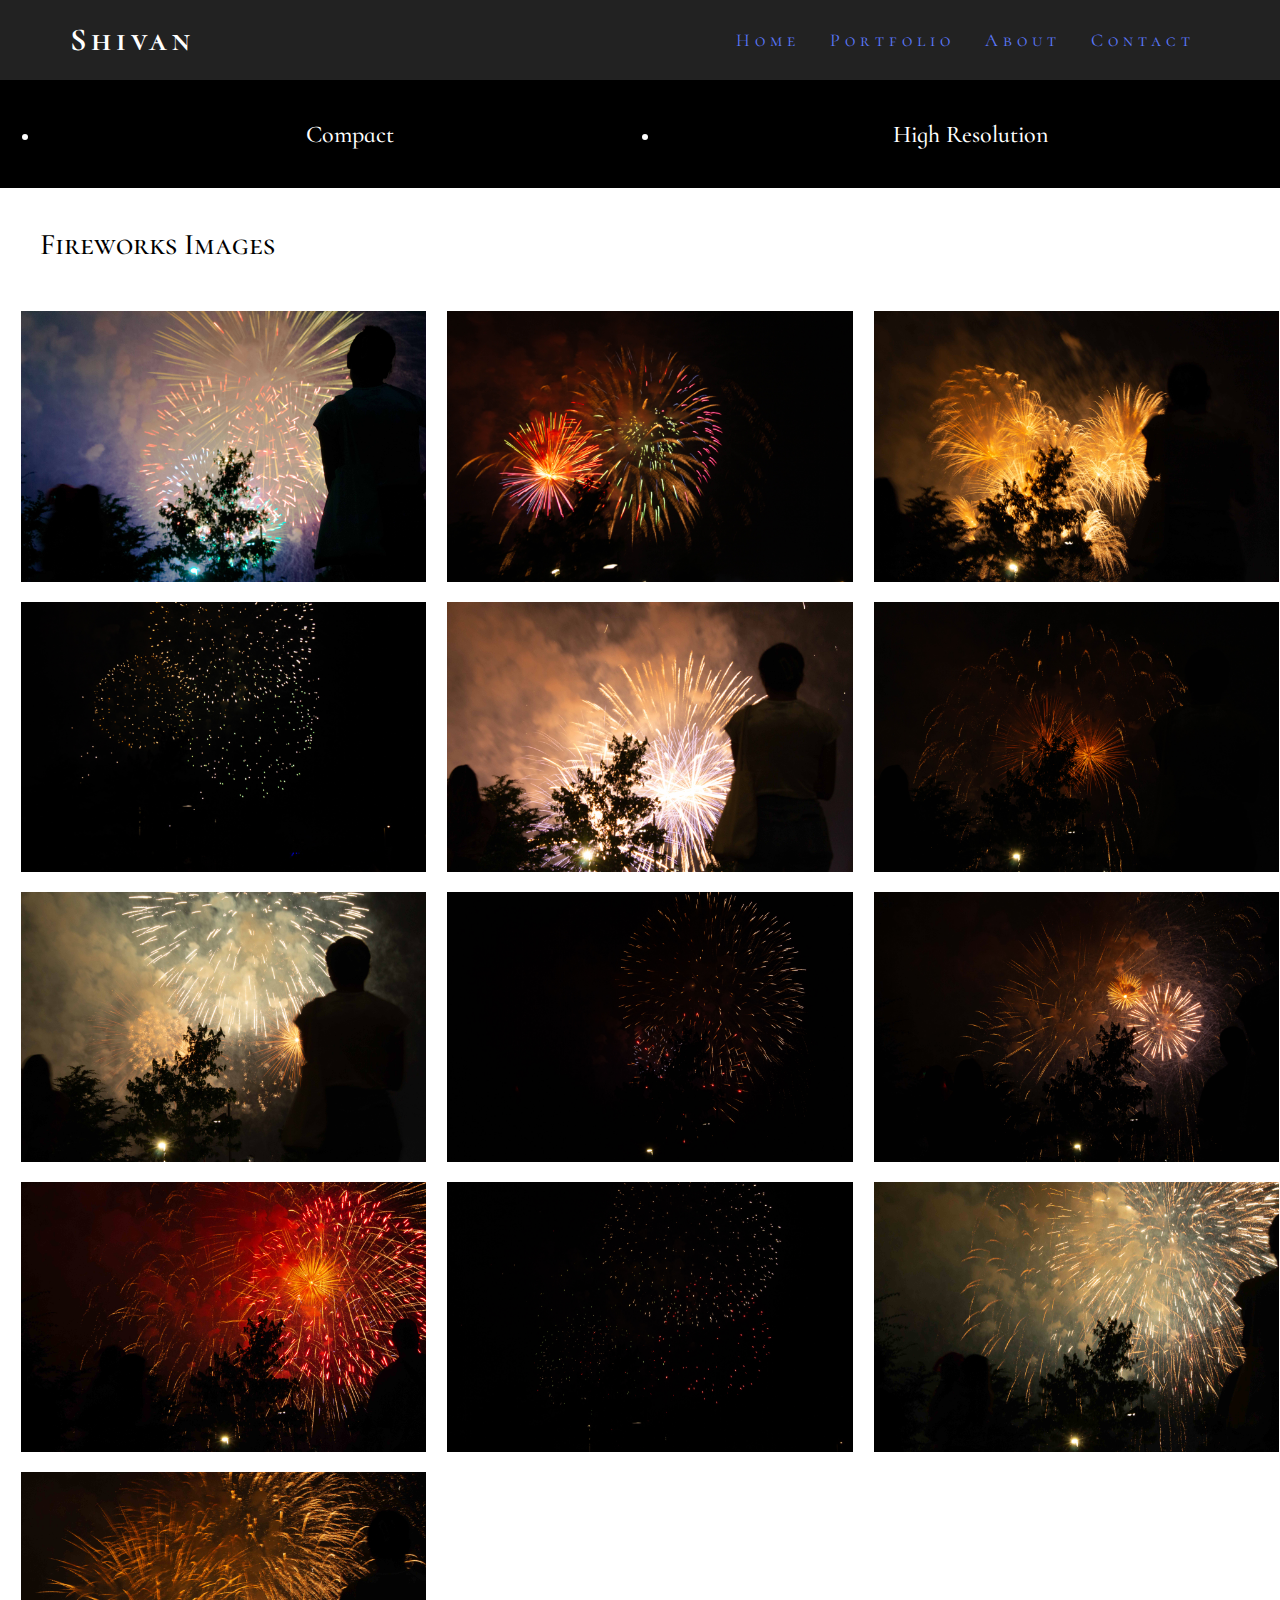
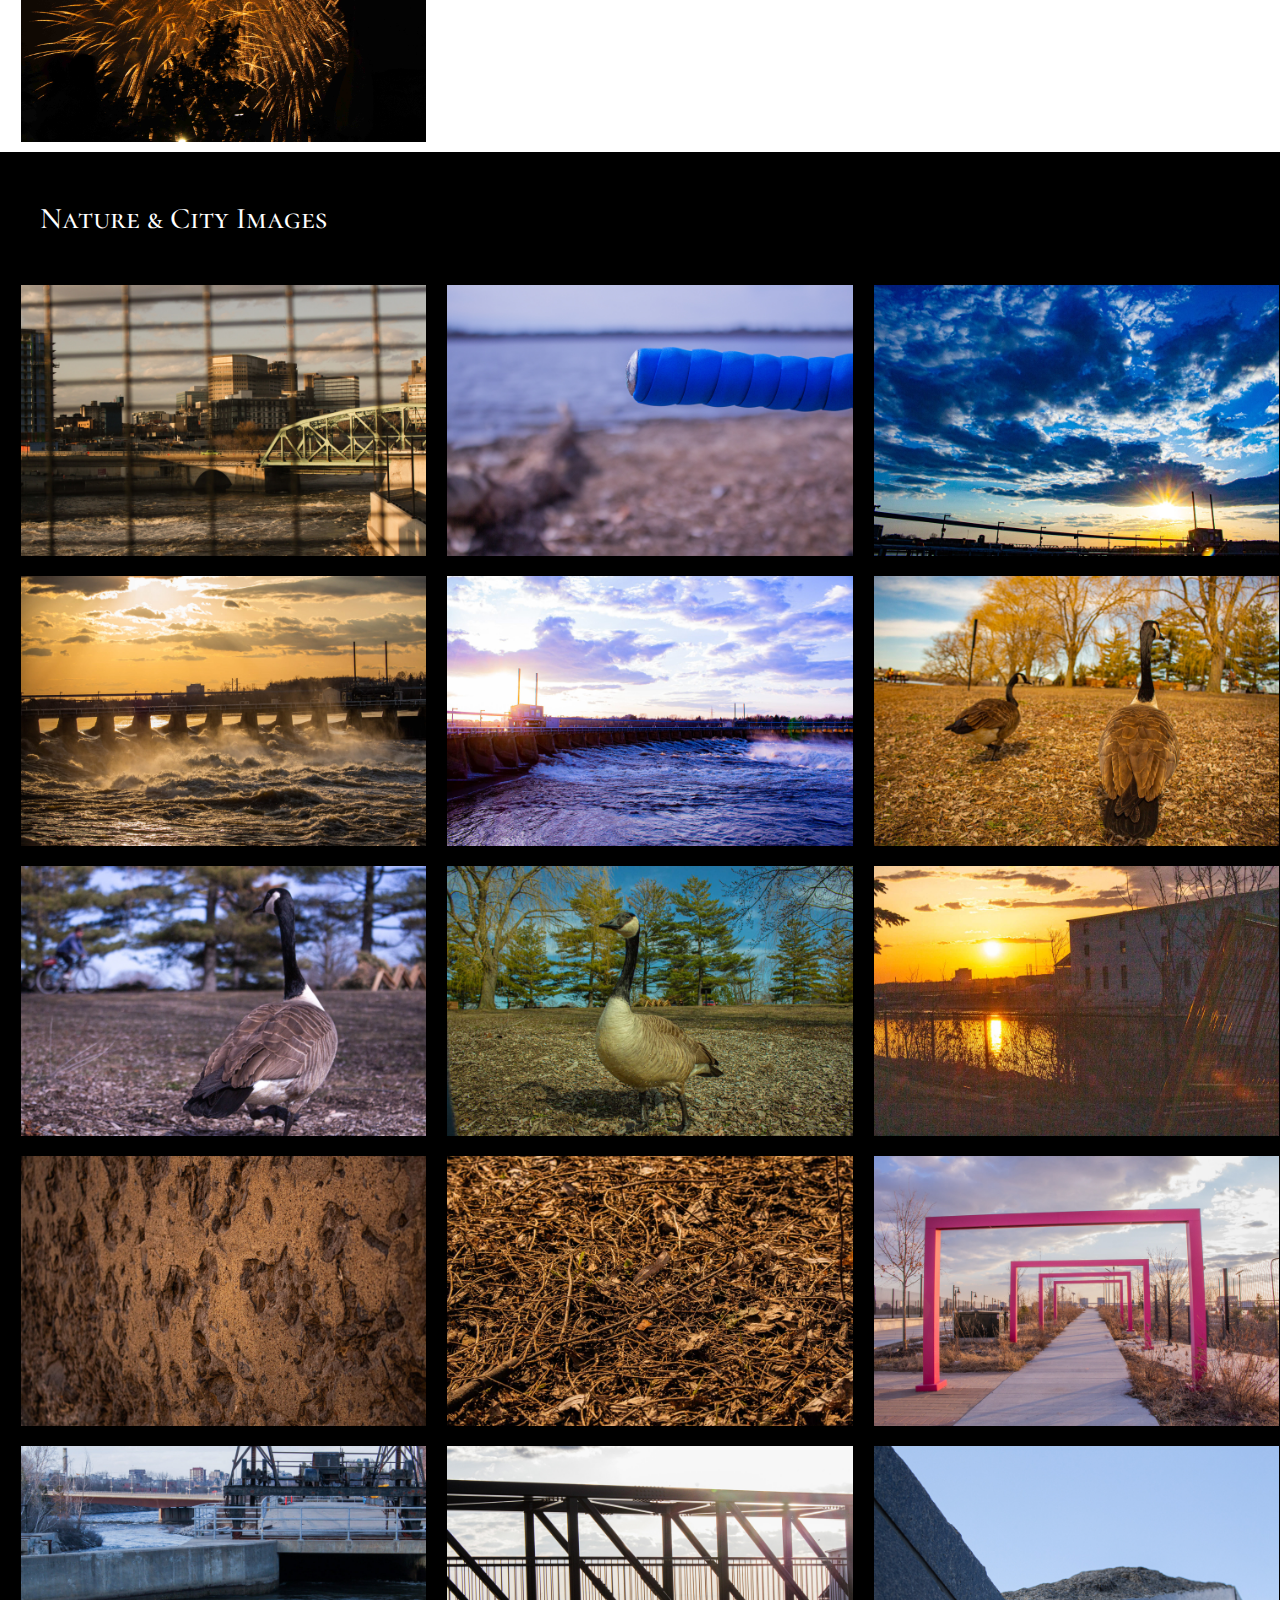
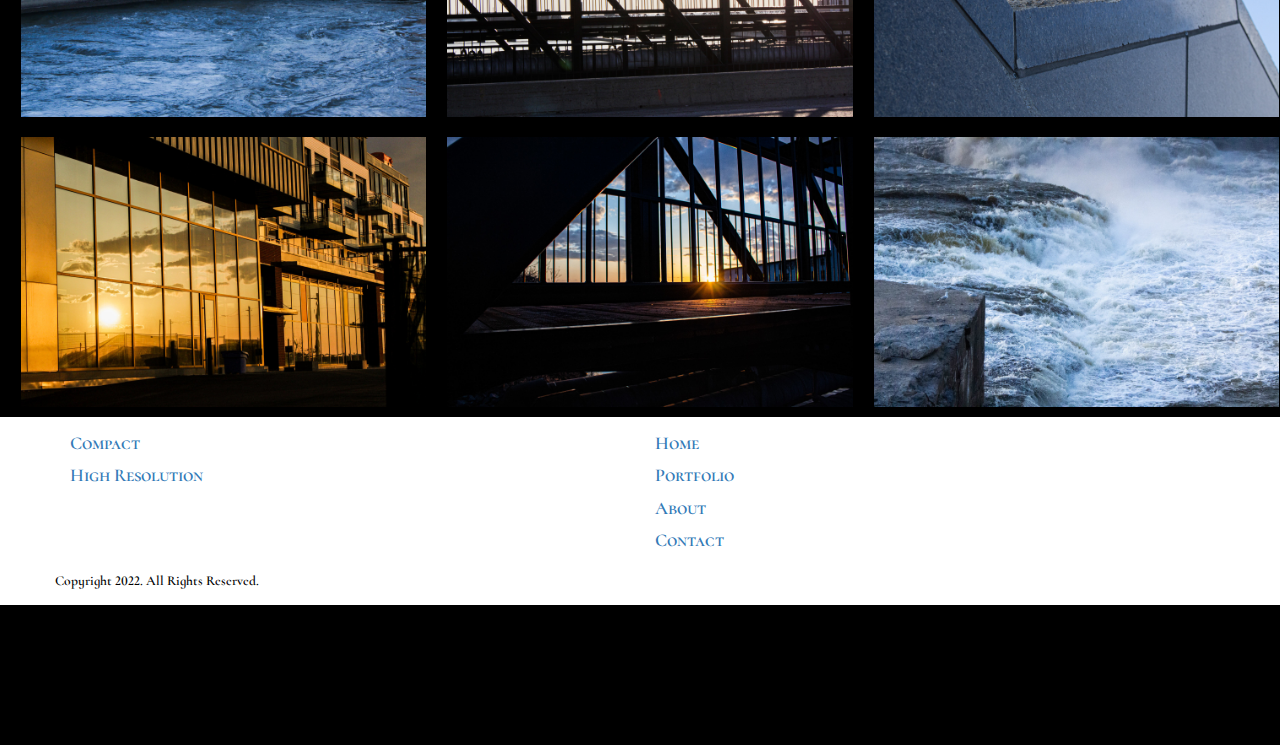
<file: portfolio.html>
<!DOCTYPE html>
<html lang="en">
<head>
  <!-- Theme Made By www.w3schools.com - No Copyright -->
  <title>Shivan Portfolio</title>
  <meta charset="utf-8">
  <meta name="viewport" content="width=device-width, initial-scale=1">
  <link rel="stylesheet" href="https://maxcdn.bootstrapcdn.com/bootstrap/3.4.1/css/bootstrap.min.css">
  <link href="https://fonts.googleapis.com/css?family=Montserrat" rel="stylesheet">
  <link rel="preconnect" href="https://fonts.googleapis.com">
<link rel="preconnect" href="https://fonts.gstatic.com" crossorigin>
<link href="https://fonts.googleapis.com/css2?family=Cormorant+Infant:ital,wght@0,300;0,400;0,500;0,600;0,700;1,300;1,400;1,500;1,600;1,700&family=Cormorant+SC:wght@300;400;500;600;700&family=Cormorant:ital,wght@0,300;0,400;0,500;0,600;0,700;1,300;1,400;1,500;1,600;1,700&display=swap" rel="stylesheet">
  <script src="https://ajax.googleapis.com/ajax/libs/jquery/3.6.0/jquery.min.js"></script>
  <script src="https://maxcdn.bootstrapcdn.com/bootstrap/3.4.1/js/bootstrap.min.js"></script>
  <link rel="stylesheet" href="style.css">
  <style>
  body {
    font: 20px Cormorant infant, serif;
    line-height: 1.8;
    color: #000000;
  }
  p {font-size: 16px;}
  .margin {margin-bottom: 45px;}
  .bg-1 { 
    background-color: #ffffff; /* Green */
    color: #000000;
  }
  .bg-2 { 
    background-color: #000000; /* Dark Blue */
    color: #ffffff;
  }
  .bg-3 { 
    background-color: #ffffff; /* White */
    color: #000000;
  }
  .bg-4 { 
    background-color: #000000; /* Black Gray */
    color: rgb(255, 255, 255);
  }
  .container-fluid {
    padding-top: 70px;
    padding-bottom: 70px;
  }
  .navbar {
    padding-top: 15px;
    padding-bottom: 15px;
    border: 0;
    border-radius: 0;
    margin-bottom: 0;
    font-size: 12px;
    letter-spacing: 5px;
  }
  .navbar-nav  li a:hover {
    
    background-color: rgb(255, 255, 255);
    color: #ffffff !important;
    
  }
  </style>
</head>
<body>

<!-- Navbar -->
<nav class="navbar navbar-inverse">
    <div class="container">
      <div class="navbar-header">
        <button type="button" class="navbar-toggle" data-toggle="collapse" data-target="#myNavbar">
          <span class="icon-bar"></span>
          <span class="icon-bar"></span>
          <span class="icon-bar"></span>                        
        </button>
        <a class="navbar-brand" href="index.html" style="color:white">Shivan</a>
      </div>
      <div class="collapse navbar-collapse" id="myNavbar">
        <ul class="nav navbar-nav navbar-right">
          <li><a href="index.html" style="color:rgb(92, 121, 252)">Home</a></li>
          <li><a href="portfolio.html" style="color:rgb(92, 121, 252)">Portfolio</a></li>
          <li><a href="about.html" style="color:rgb(92, 121, 252)">About</a></li>
          <li><a href="contact.html" style="color:rgb(92, 121, 252)">Contact</a></li>
        </ul>
      </div>
    </div>
  </nav>

<section class= "selector_quality">
    <div class="selector">
        <ul class="selector_quality_list">
          <li><a href="portfolio.html"><h3 style="color:white;">Compact</h3></a></li>
          <li><a href="portfolio copy.html"><h3 style="color:white;">High Resolution</h3></a></li>
        </ul>
      </div>
    </section>
    <h2> Fireworks Images</h2>



<!--linking to css for grid layout-->
    <section class="grid-1">
 
        <img src="images/fireworks_webfile_image/fireworks-14.jpg" alt=fireworks_14 style="width: 100%; padding-left: 2.5% ; padding-right: 2.5%; margin: 10px;">
        <img src="images/fireworks_webfile_image/fireworks-4.jpg" alt=fireworks_4 style="width: 100%; padding-left: 2.5% ; padding-right: 2.5%; margin: 10px;">
        <img src="images/fireworks_webfile_image/fireworks-5.jpg" alt=fireworks_5 style="width: 100%; padding-left: 2.5% ; padding-right: 2.5%; margin: 10px;">
   
 

    <img src="images/fireworks_webfile_image/fireworks-3.jpg" alt=fireworks_3 style="width: 100%; padding-left: 2.5% ; padding-right: 2.5%; margin: 10px;">
   
    <img src="images/fireworks_webfile_image/fireworks-8.jpg" alt=fireworks_8 style="width: 100%; padding-left: 2.5% ; padding-right: 2.5%; margin: 10px;">
    <img src="images/fireworks_webfile_image/fireworks-6.jpg" alt=fireworks_6 style="width: 100%; padding-left: 2.5% ; padding-right: 2.5%; margin: 10px;">
    <img src="images/fireworks_webfile_image/fireworks-7.jpg" alt=fireworks_7 style="width: 100%; padding-left: 2.5% ; padding-right: 2.5%; margin: 10px;">
   
    <img src="images/fireworks_webfile_image/fireworks-9.jpg" alt=fireworks_9 style="width: 100%; padding-left: 2.5% ; padding-right: 2.5%; margin: 10px;">
    <img src="images/fireworks_webfile_image/fireworks-10.jpg" alt=fireworks_10 style="width: 100%; padding-left: 2.5% ; padding-right: 2.5%; margin: 10px;">
    <img src="images/fireworks_webfile_image/fireworks-11.jpg" alt=fireworks_11 style="width: 100%; padding-left: 2.5% ; padding-right: 2.5%; margin: 10px;">
    <img src="images/fireworks_webfile_image/fireworks-2.jpg" alt=fireworks_2 style="width: 100%; padding-left: 2.5% ; padding-right: 2.5%; margin: 10px;">
    <img src="images/fireworks_webfile_image/fireworks-12.jpg" alt=fireworks_12 style="width: 100%; padding-left: 2.5% ; padding-right: 2.5%; margin: 10px;">
    <img src="images/fireworks_webfile_image/fireworks-13.jpg" alt=fireworks_13 style="width: 100%; padding-left: 2.5% ; padding-right: 2.5%; margin: 10px;">


</section>

<div class="second_grid">
<h2> Nature & City Images</h2>

<section class="grid-2">
    <img src="images/portfolio_images/city&nature1.jpg" alt=city_and_nature_1 style="width: 100%; padding-left: 2.5% ; padding-right: 2.5%; margin: 10px;">
    <img src="images/portfolio_images/city&nature2.jpg" alt=city_and_nature_1 style="width: 100%; padding-left: 2.5% ; padding-right: 2.5%; margin: 10px;">
    <img src="images/portfolio_images/city&nature3.jpg" alt=city_and_nature_1 style="width: 100%; padding-left: 2.5% ; padding-right: 2.5%; margin: 10px;">
    <img src="images/portfolio_images/city&nature4.jpg" alt=city_and_nature_1 style="width: 100%; padding-left: 2.5% ; padding-right: 2.5%; margin: 10px;">
    <img src="images/portfolio_images/city&nature5.jpg" alt=city_and_nature_1 style="width: 100%; padding-left: 2.5% ; padding-right: 2.5%; margin: 10px;">
    <img src="images/portfolio_images/city&nature6.jpg" alt=city_and_nature_1 style="width: 100%; padding-left: 2.5% ; padding-right: 2.5%; margin: 10px;">
    <img src="images/portfolio_images/city&nature7.jpg" alt=city_and_nature_1 style="width: 100%; padding-left: 2.5% ; padding-right: 2.5%; margin: 10px;">
    <img src="images/portfolio_images/city&nature8.jpg" alt=city_and_nature_1 style="width: 100%; padding-left: 2.5% ; padding-right: 2.5%; margin: 10px;">
    <img src="images/portfolio_images/city&nature9.jpg" alt=city_and_nature_1 style="width: 100%; padding-left: 2.5% ; padding-right: 2.5%; margin: 10px;">
    <img src="images/portfolio_images/city&nature10.jpg" alt=city_and_nature_1 style="width: 100%; padding-left: 2.5% ; padding-right: 2.5%; margin: 10px;">
    <img src="images/portfolio_images/city&nature11.jpg" alt=city_and_nature_1 style="width: 100%; padding-left: 2.5% ; padding-right: 2.5%; margin: 10px;">
    <img src="images/portfolio_images/city&nature12.jpg" alt=city_and_nature_1 style="width: 100%; padding-left: 2.5% ; padding-right: 2.5%; margin: 10px;">
  
    <img src="images/portfolio_images/city&nature14.jpg" alt=city_and_nature_1 style="width: 100%; padding-left: 2.5% ; padding-right: 2.5%; margin: 10px;">
    <img src="images/portfolio_images/city&nature15.jpg" alt=city_and_nature_1 style="width: 100%; padding-left: 2.5% ; padding-right: 2.5%; margin: 10px;">
    <img src="images/portfolio_images/city&nature16.jpg" alt=city_and_nature_1 style="width: 100%; padding-left: 2.5% ; padding-right: 2.5%; margin: 10px;">
    <img src="images/portfolio_images/city&nature17.jpg" alt=city_and_nature_1 style="width: 100%; padding-left: 2.5% ; padding-right: 2.5%; margin: 10px;">
    <img src="images/portfolio_images/city&nature18.jpg" alt=city_and_nature_1 style="width: 100%; padding-left: 2.5% ; padding-right: 2.5%; margin: 10px;">
    <img src="images/portfolio_images/city&nature19.jpg" alt=city_and_nature_1 style="width: 100%; padding-left: 2.5% ; padding-right: 2.5%; margin: 10px;">

</section>

</div>

</div>


<!-- Bootstrap footer-->

<footer class="footer-59391">
    <div class="container">
    <div class="row mb-5">
    <div class="col-md-4">
    <div class="site-logo">
    </div>
    </div>
    <div class="col-md-8 text-md-right">
    <ul class="list-unstyled social-icons">
    <li><a href="#" class="fb"><span class="icon-facebook"></span></a></li>
    <li><a href="#" class="tw"><span class="icon-twitter"></span></a></li>
    <li><a href="#" class="in"><span class="icon-instagram"></span></a></li>
    <li><a href="#" class="be"><span class="icon-behance"></span></a></li>
    <li><a href="#" class="dr"><span class="icon-dribbble"></span></a></li>
    <li><a href="#" class="yt"><span class="icon-play"></span></a></li>
    </ul>
    </div>
    </div>
    <div class="row mb-5">
    <div class="col-md-6 ">
    <ul class="nav-links list-unstyled nav-left">
    <li><a href="portfolio.html">Compact</a></li>
    <li><a href="portfolio copy.html">High Resolution</a></li>
    </ul>
    </div>
    <div class="col-md-6 text-md-right">
    <ul class="nav-links list-unstyled nav-right">
    <li><a href="#">Home</a></li>
    <li><a href="portfolio.html">Portfolio</a></li>
    <li><a href="about.html">About</a></li>
    <li><a href="contact.html">Contact</a></li>
    </ul>
    </div>
    </div>
    <div class="row">
    <div class="col ">
    <div class="copyright">
    <p><small>Copyright 2022. All Rights Reserved.</small></p>
    </div>
    </div>
    </div>
    </div>
    </footer>
  
  
  <!-- Footer -->
  <footer class="container-fluid bg-4 text-center">
    
  </footer>


</body>
</html>
</file>
<file: style.css>
@import url('https://fonts.googleapis.com/css2?family=Cormorant+Infant:ital,wght@0,300;0,400;0,500;0,600;0,700;1,300;1,400;1,500;1,600;1,700&family=Cormorant+SC:wght@300;400;500;600;700&family=Cormorant:ital,wght@0,300;0,400;0,500;0,600;0,700;1,300;1,400;1,500;1,600;1,700&display=swap');


body {background-color: rgb(255, 255, 255);}


/*To style heading for the website*/


h2{font-family: 'Cormorant SC', serif;
margin: 40px; }
h3{font-family: 'Cormorant Infant', serif;
margin: 40px;}
/*
grid
*/
.column {
    float: left;
    width: 33.333333%;
    padding: 10px;
    margin:auto;
  }
  .row::after {
    content: "";
    clear: both;
    display: table;
  }
  li {font-family: 'Cormorant SC', serif;
font-size: large;
color: white;}

.navbar-brand {
    font-family: 'Cormorant SC', serif;
    font-size: xx-large;
font-weight: 700;
}

.contact_page {padding: 30px;
margin-right: 30px;}

/*Style for grids*/
.grid-1 {display: grid;
grid-template-columns: 33.3333333% 33.3333333% 33.3333333%;
grid-template-rows: auto auto auto;}
.grid-2 {display: grid;
    grid-template-columns: 33.3333333% 33.3333333% 33.3333333%;
    grid-template-rows: auto auto auto;}
    .second_grid {background-color: black;
    color: white;
padding-top: 10px;}
.grid-1_2 {display: grid;
    grid-template-columns: 100%;
    grid-template-rows: auto auto auto;}
    .grid-2_2 {display: grid;
        grid-template-columns: 100%;
        grid-template-rows: auto auto auto;}



.selector_quality_list {
    display: grid;
    text-align: center;
    grid-template-columns: 50% 50%;
    grid-template-rows: auto auto;
    background-color: black;
    color: rgb(92, 121, 252);
}

footer {font-weight: 600;}


    /*

TO LINK FONT

font-family: 'Cormorant', serif;
font-family: 'Cormorant Infant', serif;
font-family: 'Cormorant SC', serif;
*/
</file>
